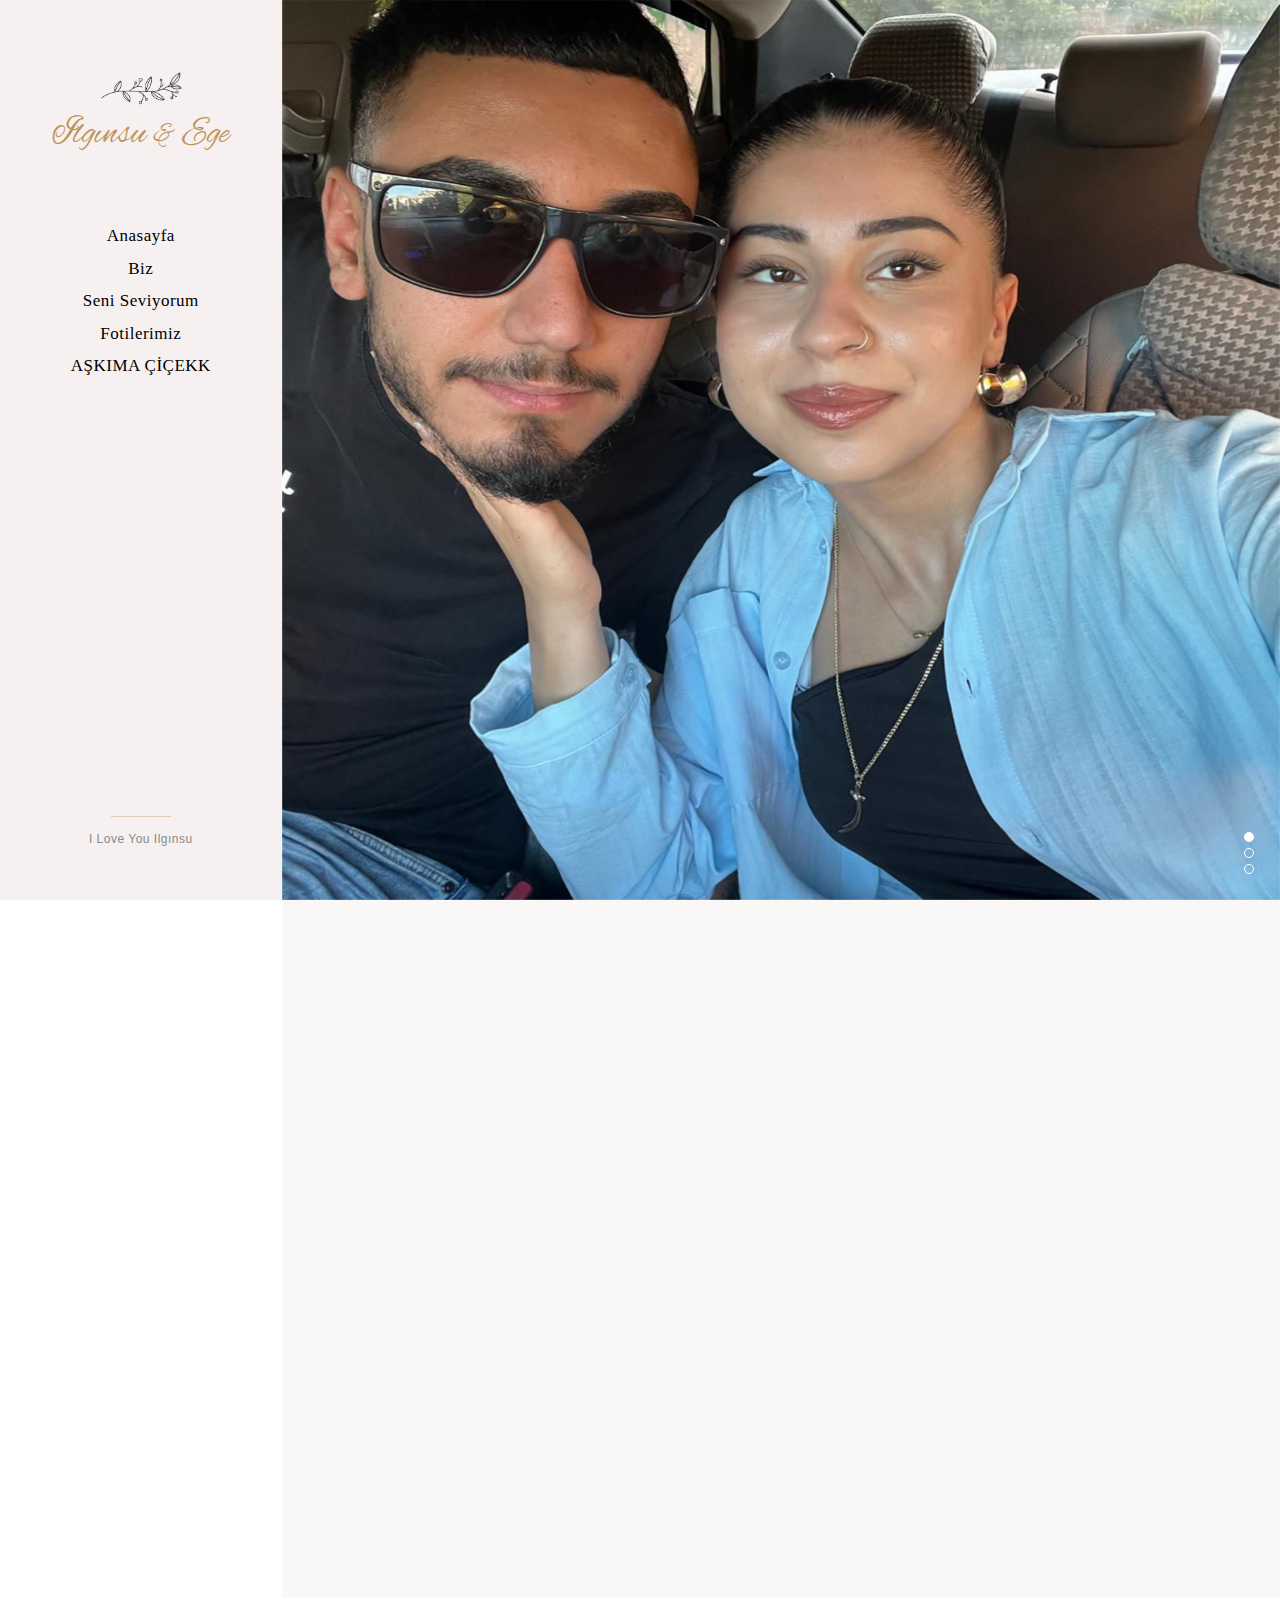
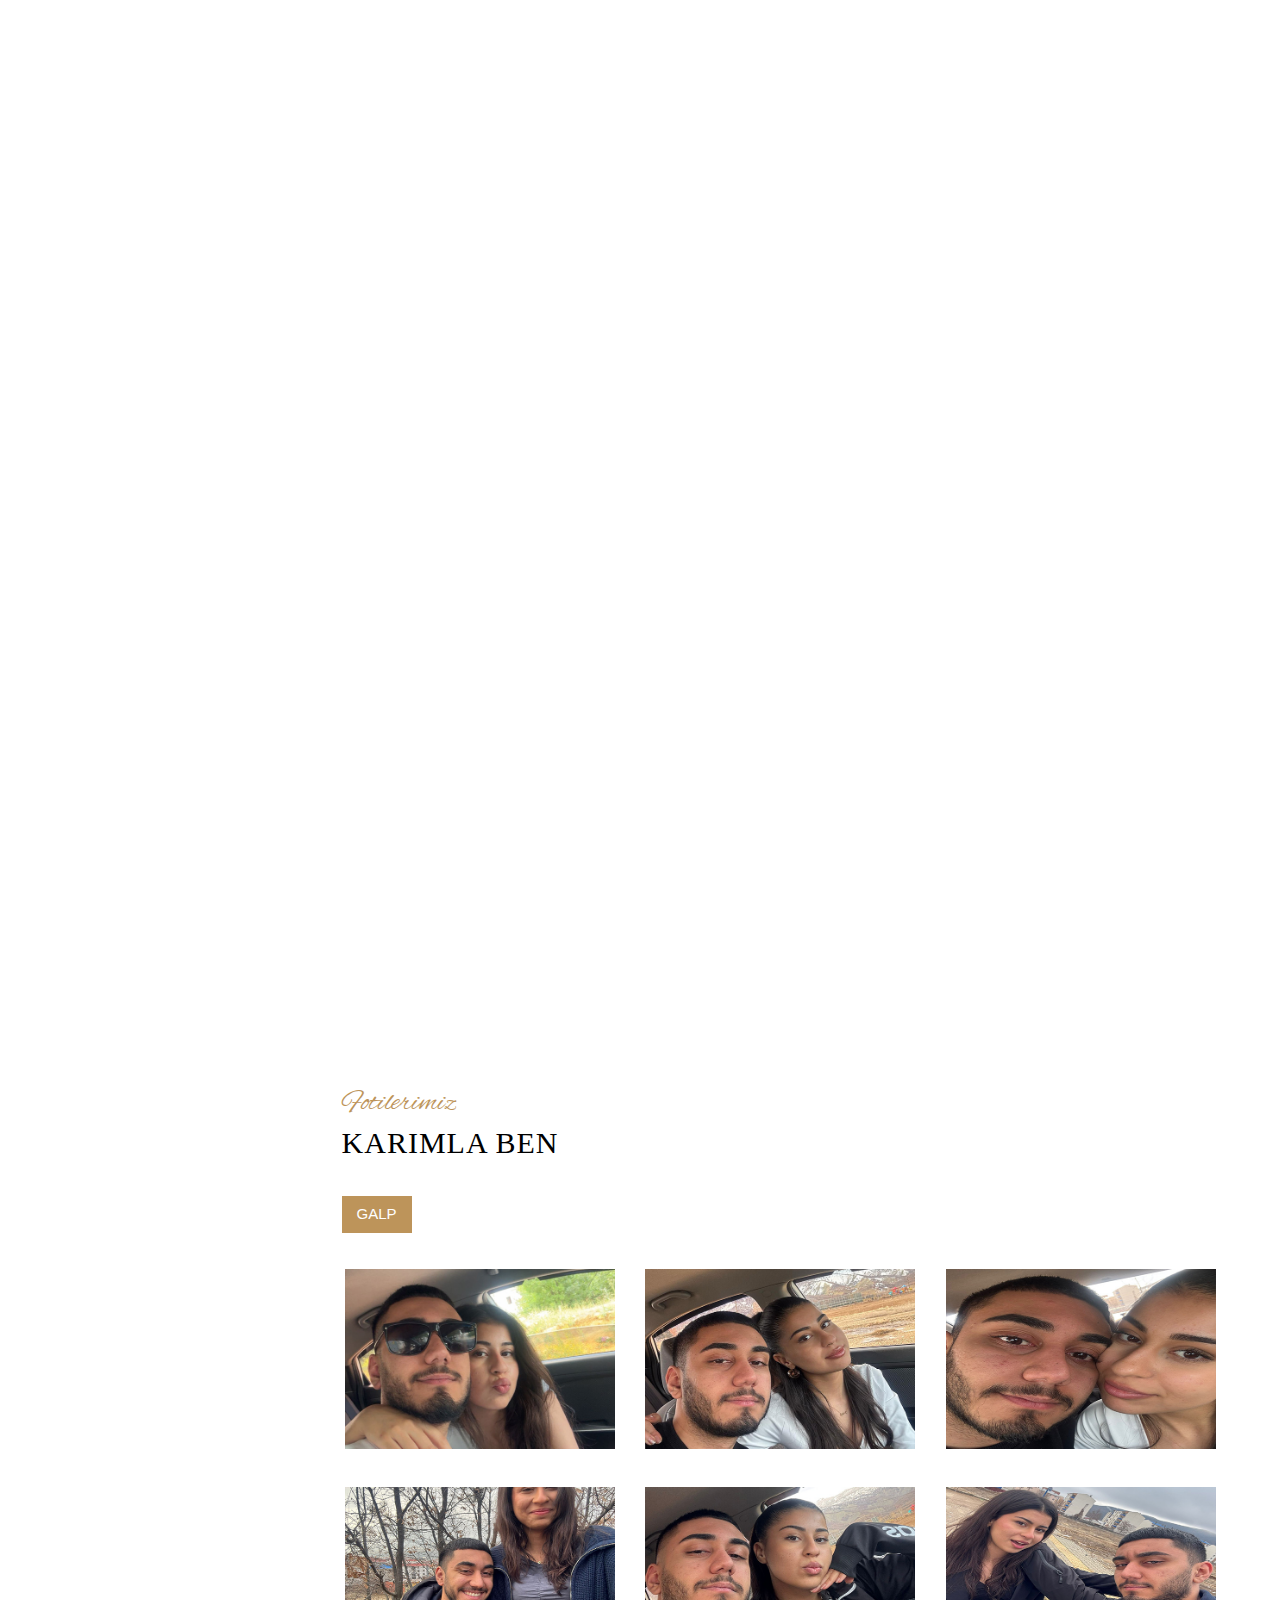
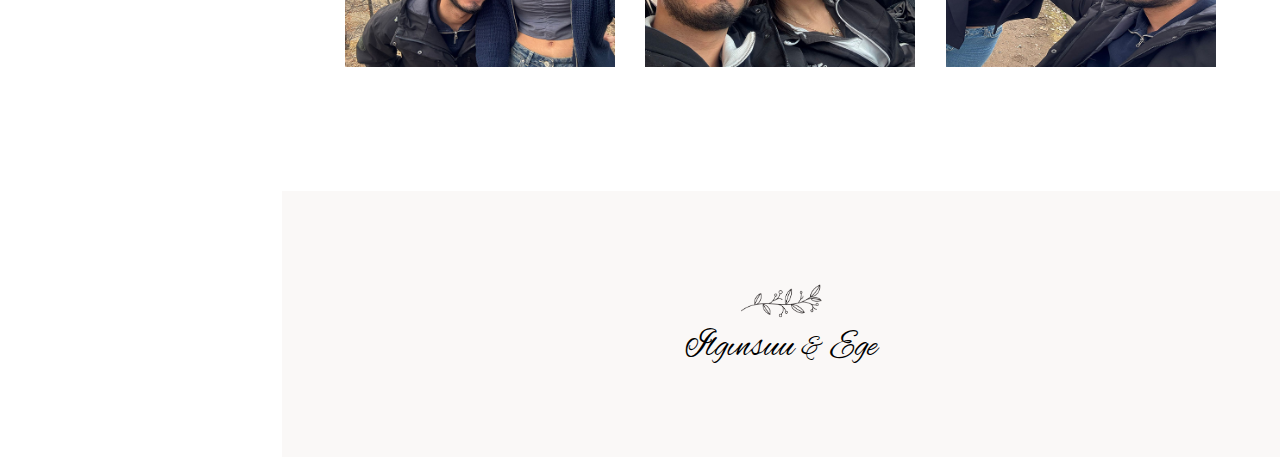
<file: index.html>
<!DOCTYPE HTML>
<html lang="en">


<!-- Mirrored from duruthemes.com/demo/html/olivia-enrico/demo2/index.html by HTTrack Website Copier/3.x [XR&CO'2014], Wed, 02 Jul 2025 06:05:03 GMT -->
<head>
    <meta charset="utf-8">
    <meta http-equiv="X-UA-Compatible" content="IE=edge">
    <title>Ilgın & Ege</title>
    <meta name="viewport" content="width=device-width, initial-scale=1">
    <link rel="icon" type="image/png" href="images/favicon.png" />
    <link rel="stylesheet" href="css/animate.css">
    <link rel="stylesheet" href="css/themify-icons.css">
    <link rel="stylesheet" href="css/bootstrap.min.css">
    <link rel="stylesheet" href="css/magnific-popup.css">
    <link rel="stylesheet" href="css/owl.carousel.min.css">
    <link rel="stylesheet" href="css/owl.theme.default.min.css">
    <link rel="stylesheet" href="css/flexslider.css">
    <link rel="stylesheet" href="css/style.css">
</head>

<body>
    <!-- Preloader -->
    <div class="preloader">
        <div class="lds-heart">
            <div></div>
        </div>
    </div>
    <!-- Main -->
    <div id="oliven-page"> <a href="#" class="js-oliven-nav-toggle oliven-nav-toggle"><i></i></a>
        <!-- Sidebar Section -->
        <aside id="oliven-aside">
            <!-- Logo -->
            <div class="oliven-logo">
                <a href="index.html">
                    <img src="images/logo.png" alt="">
                    <span>Ilgınsu <small>&</small> Ege</span>
                </a>
            </div>
            <!-- Menu -->
            <nav class="oliven-main-menu">
                <ul>
                    <li><a href="index.html#home">Anasayfa</a></li>
                    <li><a href="index.html#couple">Biz</a></li>
                    <li><a href="index.html#story">Seni Seviyorum</a></li>
                    <li><a href="index.html#gallery">Fotilerimiz</a></li>
                    <li><a href="heart.html">AŞKIMA ÇİÇEKK</a></li>
                </ul>
            </nav>
            <!-- Sidebar Footer -->
            <div class="footer1"> <span class="separator"></span>
                <p>I Love You Ilgınsu</p>
            </div>
        </aside>
        <!-- Content Section -->
        <div id="oliven-main">
            <!-- Slider -->
            <div id="home">
                <div class="oliven-hero js-fullheight">
                    <!-- Slider -->
                    <div class="flexslider js-fullheight">
                        <ul class="slides">
                            <li style="background-image: url(images/slider.jpg);">
                                <div class="overlay"></div>
                                <div class="container-fluid">
                                    <div class="row">
                                        <div class="col-md-12 js-fullheight slider-text">
                                            <div class="slider-text-inner">
                                                <div class="desc">
                                                    <h2>Ilgınsu & Ege</h2>
                                                </div>
                                            </div>
                                        </div>
                                    </div>
                                </div>
                            </li>
                            <li style="background-image: url(images/slider2.jpg);">
                                <div class="overlay"></div>
                                <div class="container-fluid">
                                    <div class="row">
                                        <div class="col-md-12 js-fullheight slider-text">
                                            <div class="slider-text-inner">
                                                <div class="desc">
                                                    <h2>I Love Youuu</h2>
                                                </div>
                                            </div>
                                        </div>
                                    </div>
                                </div>
                            </li>
                            <li style="background-image: url(images/slider3.jpg);">
                                <div class="overlay"></div>
                                <div class="container-fluid">
                                    <div class="row">
                                        <div class="col-md-12 js-fullheight slider-text">
                                            <div class="slider-text-inner">
                                                <div class="desc">
                                                    <h2>Ilgınsu & Ege</h2>
                                                </div>
                                            </div>
                                        </div>
                                    </div>
                                </div>
                            </li>
                        </ul>
                    </div>
                </div>
            </div>
            <!-- Couple -->
            <div id="couple" class="bridegroom clear section-padding bg-pink">
                <div class="container">
                    <div class="row mb-60">
                        <div class="col-md-6">
                            <div class="item toright mb-30 animate-box" data-animate-effect="fadeInLeft">
                                <div class="img"> <img src="images/bride.jpg" alt=""> </div>
                                <div class="info valign">
                                    <div class="full-width">
                                        <h6>Ilgınsu Dila Doğan <i class="ti-heart"></i></h6> <span>Karım</span>
                                        <p>Kendisi Biricik Karım Olur.</p>
                                    </div>
                                </div>
                            </div>
                        </div>
                        <div class="col-md-6">
                            <div class="item mb-30 animate-box" data-animate-effect="fadeInRight">
                                <div class="img"> <img src="images/groom.jpg" alt=""> </div>
                                <div class="info valign">
                                    <div class="full-width">
                                        <h6>Ege Doğan <i class="ti-heart"></i></h6> <span>Kocası</span>
                                        <p>Biricik karısının kocası olur.</p>
                                    </div>
                                </div>
                            </div>
                        </div>
                    </div>
                    <div class="row">
                        <div class="col-md-12 text-center animate-box" data-animate-effect="fadeInUp">
                            <h3 class="oliven-couple-title">SENİ ÇOK SEVİYORUM ILGINSU</h3>
                            <h4 class="oliven-couple-subtitle">GALP GALP GALP</h4> 
                        </div>
                    </div>
                </div>
            </div>
            <!-- Our Story -->
            <div id="story" class="story section-padding">
                <div class="container">
                    <div class="row">
                        <div class="col-md-5 mb-30">
                            <div class="story-img animate-box" data-animate-effect="fadeInLeft">
                                <div class="img"> <img src="images/story.jpg" class="img-fluid" alt=""> </div>
                                <div class="story-img-2 story-wedding" style="background-image: url(images/wedding-logo.png);"></div>
                            </div>
                        </div>
                        <div class="col-md-7 animate-box" data-animate-effect="fadeInRight">
                            <h4 class="oliven-story-subtitle">GALP.</h4>
                            <h3 class="oliven-story-title">Bolca GALP</h3>
                            <p>Bu yanda gördüğünüz benle karım olur. Kendisi çok güzel ve mükemmel ve hot bir hanfendidir. (Göz Kırpma (Kıpss))</p>
                            <p>Biz çok sevmek birbirimizi.</p>
                            <p>Bu Siteyide karıma yaptım.</p>
                        </div>
                    </div>
                </div>
            </div>
            <!-- See you -->
            <div id="seeyou" class="seeyou section-padding bg-img bg-fixed" data-background="images/banner-3.jpg">
                <div class="container">
                    <div class="row">
                        <div class="section-head col-md-12 text-center"> 
                            <span><i class="ti-heart"></i></span>
                            <h4>Dügünümüze bekleriz!</h4>
                        </div>
                    </div>
                </div>
            </div>
            <!-- Gallery -->
            <div id="gallery" class="section-padding">
                <div class="container">
                    <div class="row">
                        <div class="col-md-12 mb-30"> 
                            <span class="oliven-title-meta">Fotilerimiz</span>
                            <h2 class="oliven-title">Karımla Ben</h2> 
                        </div>
                    </div>
                    <div class="row">
                        <ul class="col list-unstyled list-inline mb-0 gallery-menu" id="gallery-filter">
                            <li class="list-inline-item"><a class="active" data-filter="*">GALP</a></li>
                        </ul>
                    </div>
                </div>
                <div class="container">
                    <div class="row gallery-filter mt-3">
                        <div class="col-md-4 gallery-item ceremony">
                            <a href="images/gallery/1.jpg" class="img-zoom">
                                <div class="gallery-box">
                                    <div class="gallery-img"> <img src="images/gallery/1.jpg" class="img-fluid mx-auto d-block" alt=""> </div>
                                    <div class="gallery-detail">
                                        <h4 class="mb-0">SENİ</h4> 
                                    </div>
                                </div>
                            </a>
                        </div>
                        <div class="col-md-4 gallery-item party">
                            <a href="images/gallery/2.jpg" class="img-zoom">
                                <div class="gallery-box">
                                    <div class="gallery-img"> <img src="images/gallery/2.jpg" class="img-fluid mx-auto d-block" alt=""> </div>
                                    <div class="gallery-detail">
                                        <h4 class="mb-0">ÇOK</h4> </div>
                                </div>
                            </a>
                        </div>
                        <div class="col-md-4 gallery-item ceremony">
                            <a href="images/gallery/3.jpg" class="img-zoom">
                                <div class="gallery-box">
                                    <div class="gallery-img"> <img src="images/gallery/3.jpg" class="img-fluid mx-auto d-block" alt=""> </div>
                                    <div class="gallery-detail">
                                        <h4 class="mb-0">ÇOK</h4> </div>
                                </div>
                            </a>
                        </div>
                        <div class="col-md-4 gallery-item party">
                            <a href="images/gallery/4.jpg" class="img-zoom">
                                <div class="gallery-box">
                                    <div class="gallery-img"> <img src="images/gallery/4.jpg" class="img-fluid mx-auto d-block" alt=""> </div>
                                    <div class="gallery-detail">
                                        <h4 class="mb-0">SEVİYORUM</h4> </div>
                                </div>
                            </a>
                        </div>
                        <div class="col-md-4 gallery-item ceremony">
                            <a href="images/gallery/5.jpg" class="img-zoom">
                                <div class="gallery-box">
                                    <div class="gallery-img"> <img src="images/gallery/5.jpg" class="img-fluid mx-auto d-block" alt=""> </div>
                                    <div class="gallery-detail">
                                        <h4 class="mb-0">ILGINSUUU</h4> </div>
                                </div>
                            </a>
                        </div>
                        <div class="col-md-4 gallery-item party">
                            <a href="images/gallery/6.jpg" class="img-zoom">
                                <div class="gallery-box">
                                    <div class="gallery-img"> <img src="images/gallery/6.jpg" class="img-fluid mx-auto d-block" alt=""> </div>
                                    <div class="gallery-detail">
                                        <h4 class="mb-0">KOCAMAN GALP</h4> </div>
                                </div>
                            </a>
                        </div>
                    </div>
                </div>
            </div>
            <!-- Footer -->
            <div class="footer2">
                <div class="oliven-narrow-content">
                    <div class="row">
                        <div class="col-md-12 text-center">
                            <h2>
                                <a href="index.html"><img src="images/logo.png" alt=""><span>Ilgınsuu <small>&</small> Ege</span></a>
                            </h2>
                        </div>
                    </div>
                </div>
            </div>
        </div>
        <!-- jQuery -->
        <script src="js/jquery.min.js"></script>
        <script src="js/modernizr-2.6.2.min.js"></script>
        <script src="js/jquery.easing.1.3.js"></script>
        <script src="js/bootstrap.min.js"></script>
        <script src="js/jquery.flexslider-min.js"></script>
        <script src="js/jquery.waypoints.min.js"></script>
        <script src="js/sticky-kit.min.js"></script>
        <script src="js/isotope.js"></script>
        <script src="js/jquery.magnific-popup.min.js"></script>
        <script src="js/owl.carousel.min.js"></script>
        <script src="js/main.js"></script>
    </div>
</body>


<!-- Mirrored from duruthemes.com/demo/html/olivia-enrico/demo2/index.html by HTTrack Website Copier/3.x [XR&CO'2014], Wed, 02 Jul 2025 06:05:09 GMT -->
</html>
</file>
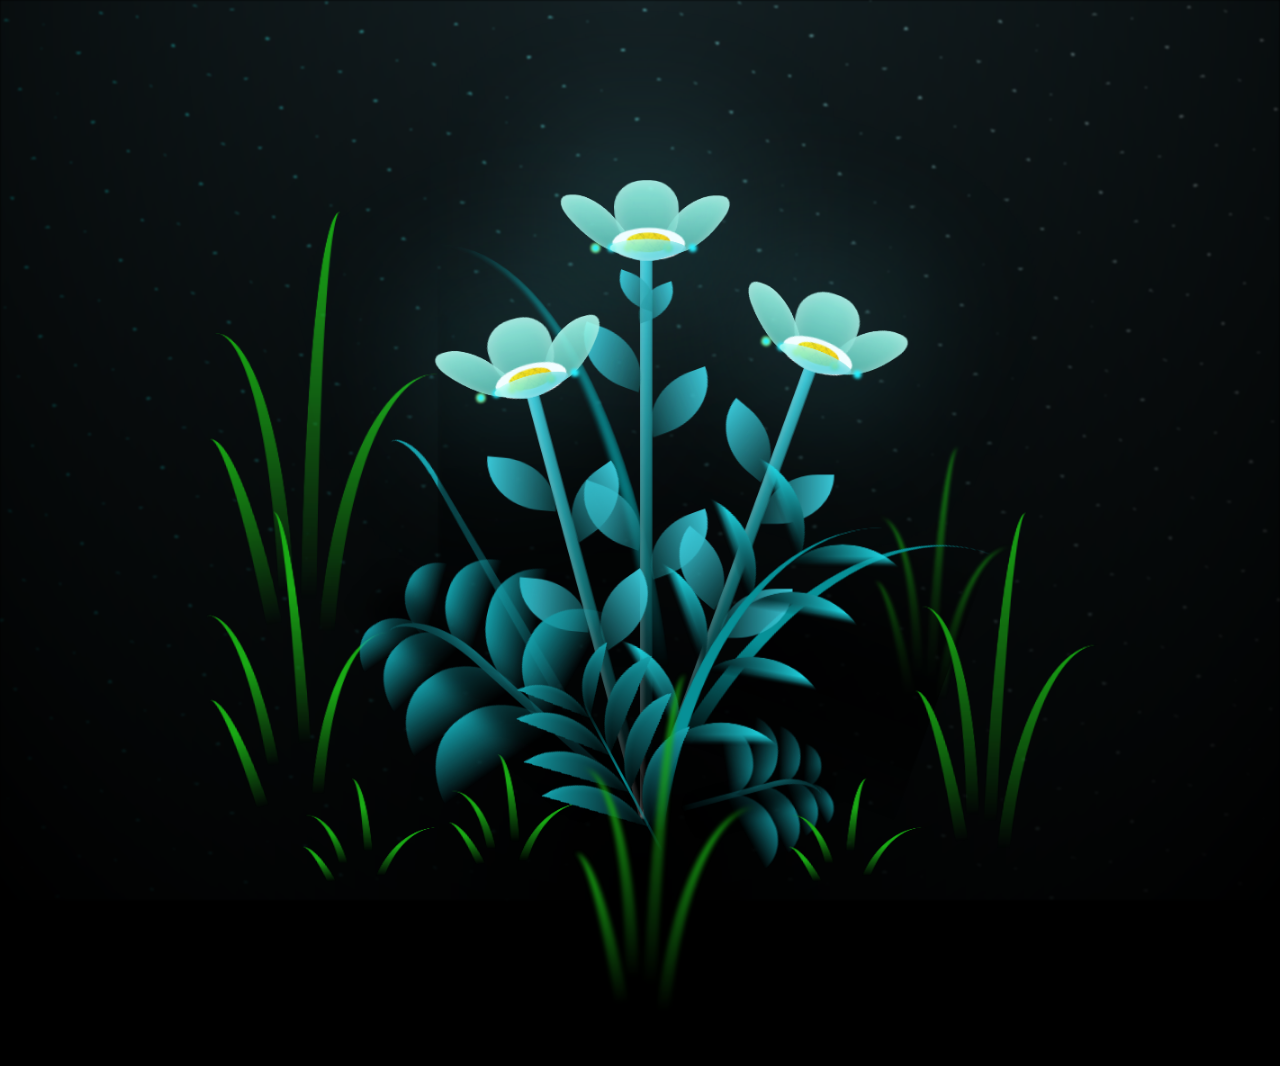
<file: heart.html>
<!DOCTYPE html>
<html lang="tr">
<head>
    <meta charset="UTF-8">
    <meta name="viewport" content="width=device-width, initial-scale=1.0">
    <title>ILGINSUUUU</title>
    <link rel="stylesheet" href="hstyle.css">
</head>

<body class="not-loaded">
  <div class="night"></div>
  <div class="flowers">
    <div class="flower flower--1">
      <div class="flower__leafs flower__leafs--1">
        <div class="flower__leaf flower__leaf--1"></div>
        <div class="flower__leaf flower__leaf--2"></div>
        <div class="flower__leaf flower__leaf--3"></div>
        <div class="flower__leaf flower__leaf--4"></div>
        <div class="flower__white-circle"></div>

        <div class="flower__light flower__light--1"></div>
        <div class="flower__light flower__light--2"></div>
        <div class="flower__light flower__light--3"></div>
        <div class="flower__light flower__light--4"></div>
        <div class="flower__light flower__light--5"></div>
        <div class="flower__light flower__light--6"></div>
        <div class="flower__light flower__light--7"></div>
        <div class="flower__light flower__light--8"></div>

      </div>
      <div class="flower__line">
        <div class="flower__line__leaf flower__line__leaf--1"></div>
        <div class="flower__line__leaf flower__line__leaf--2"></div>
        <div class="flower__line__leaf flower__line__leaf--3"></div>
        <div class="flower__line__leaf flower__line__leaf--4"></div>
        <div class="flower__line__leaf flower__line__leaf--5"></div>
        <div class="flower__line__leaf flower__line__leaf--6"></div>
      </div>
    </div>

    <div class="flower flower--2">
      <div class="flower__leafs flower__leafs--2">
        <div class="flower__leaf flower__leaf--1"></div>
        <div class="flower__leaf flower__leaf--2"></div>
        <div class="flower__leaf flower__leaf--3"></div>
        <div class="flower__leaf flower__leaf--4"></div>
        <div class="flower__white-circle"></div>

        <div class="flower__light flower__light--1"></div>
        <div class="flower__light flower__light--2"></div>
        <div class="flower__light flower__light--3"></div>
        <div class="flower__light flower__light--4"></div>
        <div class="flower__light flower__light--5"></div>
        <div class="flower__light flower__light--6"></div>
        <div class="flower__light flower__light--7"></div>
        <div class="flower__light flower__light--8"></div>

      </div>
      <div class="flower__line">
        <div class="flower__line__leaf flower__line__leaf--1"></div>
        <div class="flower__line__leaf flower__line__leaf--2"></div>
        <div class="flower__line__leaf flower__line__leaf--3"></div>
        <div class="flower__line__leaf flower__line__leaf--4"></div>
      </div>
    </div>

    <div class="flower flower--3">
      <div class="flower__leafs flower__leafs--3">
        <div class="flower__leaf flower__leaf--1"></div>
        <div class="flower__leaf flower__leaf--2"></div>
        <div class="flower__leaf flower__leaf--3"></div>
        <div class="flower__leaf flower__leaf--4"></div>
        <div class="flower__white-circle"></div>

        <div class="flower__light flower__light--1"></div>
        <div class="flower__light flower__light--2"></div>
        <div class="flower__light flower__light--3"></div>
        <div class="flower__light flower__light--4"></div>
        <div class="flower__light flower__light--5"></div>
        <div class="flower__light flower__light--6"></div>
        <div class="flower__light flower__light--7"></div>
        <div class="flower__light flower__light--8"></div>

      </div>
      <div class="flower__line">
        <div class="flower__line__leaf flower__line__leaf--1"></div>
        <div class="flower__line__leaf flower__line__leaf--2"></div>
        <div class="flower__line__leaf flower__line__leaf--3"></div>
        <div class="flower__line__leaf flower__line__leaf--4"></div>
      </div>
    </div>

    <div class="grow-ans" style="--d:1.2s">
      <div class="flower__g-long">
        <div class="flower__g-long__top"></div>
        <div class="flower__g-long__bottom"></div>
      </div>
    </div>

    <div class="growing-grass">
      <div class="flower__grass flower__grass--1">
        <div class="flower__grass--top"></div>
        <div class="flower__grass--bottom"></div>
        <div class="flower__grass__leaf flower__grass__leaf--1"></div>
        <div class="flower__grass__leaf flower__grass__leaf--2"></div>
        <div class="flower__grass__leaf flower__grass__leaf--3"></div>
        <div class="flower__grass__leaf flower__grass__leaf--4"></div>
        <div class="flower__grass__leaf flower__grass__leaf--5"></div>
        <div class="flower__grass__leaf flower__grass__leaf--6"></div>
        <div class="flower__grass__leaf flower__grass__leaf--7"></div>
        <div class="flower__grass__leaf flower__grass__leaf--8"></div>
        <div class="flower__grass__overlay"></div>
      </div>
    </div>

    <div class="growing-grass">
      <div class="flower__grass flower__grass--2">
        <div class="flower__grass--top"></div>
        <div class="flower__grass--bottom"></div>
        <div class="flower__grass__leaf flower__grass__leaf--1"></div>
        <div class="flower__grass__leaf flower__grass__leaf--2"></div>
        <div class="flower__grass__leaf flower__grass__leaf--3"></div>
        <div class="flower__grass__leaf flower__grass__leaf--4"></div>
        <div class="flower__grass__leaf flower__grass__leaf--5"></div>
        <div class="flower__grass__leaf flower__grass__leaf--6"></div>
        <div class="flower__grass__leaf flower__grass__leaf--7"></div>
        <div class="flower__grass__leaf flower__grass__leaf--8"></div>
        <div class="flower__grass__overlay"></div>
      </div>
    </div>

    <div class="grow-ans" style="--d:2.4s">
      <div class="flower__g-right flower__g-right--1">
        <div class="leaf"></div>
      </div>
    </div>

    <div class="grow-ans" style="--d:2.8s">
      <div class="flower__g-right flower__g-right--2">
        <div class="leaf"></div>
      </div>
    </div>

    <div class="grow-ans" style="--d:2.8s">
      <div class="flower__g-front">
        <div class="flower__g-front__leaf-wrapper flower__g-front__leaf-wrapper--1">
          <div class="flower__g-front__leaf"></div>
        </div>
        <div class="flower__g-front__leaf-wrapper flower__g-front__leaf-wrapper--2">
          <div class="flower__g-front__leaf"></div>
        </div>
        <div class="flower__g-front__leaf-wrapper flower__g-front__leaf-wrapper--3">
          <div class="flower__g-front__leaf"></div>
        </div>
        <div class="flower__g-front__leaf-wrapper flower__g-front__leaf-wrapper--4">
          <div class="flower__g-front__leaf"></div>
        </div>
        <div class="flower__g-front__leaf-wrapper flower__g-front__leaf-wrapper--5">
          <div class="flower__g-front__leaf"></div>
        </div>
        <div class="flower__g-front__leaf-wrapper flower__g-front__leaf-wrapper--6">
          <div class="flower__g-front__leaf"></div>
        </div>
        <div class="flower__g-front__leaf-wrapper flower__g-front__leaf-wrapper--7">
          <div class="flower__g-front__leaf"></div>
        </div>
        <div class="flower__g-front__leaf-wrapper flower__g-front__leaf-wrapper--8">
          <div class="flower__g-front__leaf"></div>
        </div>
        <div class="flower__g-front__line"></div>
      </div>
    </div>

    <div class="grow-ans" style="--d:3.2s">
      <div class="flower__g-fr">
        <div class="leaf"></div>
        <div class="flower__g-fr__leaf flower__g-fr__leaf--1"></div>
        <div class="flower__g-fr__leaf flower__g-fr__leaf--2"></div>
        <div class="flower__g-fr__leaf flower__g-fr__leaf--3"></div>
        <div class="flower__g-fr__leaf flower__g-fr__leaf--4"></div>
        <div class="flower__g-fr__leaf flower__g-fr__leaf--5"></div>
        <div class="flower__g-fr__leaf flower__g-fr__leaf--6"></div>
        <div class="flower__g-fr__leaf flower__g-fr__leaf--7"></div>
        <div class="flower__g-fr__leaf flower__g-fr__leaf--8"></div>
      </div>
    </div>

    <div class="long-g long-g--0">
      <div class="grow-ans" style="--d:3s">
        <div class="leaf leaf--0"></div>
      </div>
      <div class="grow-ans" style="--d:2.2s">
        <div class="leaf leaf--1"></div>
      </div>
      <div class="grow-ans" style="--d:3.4s">
        <div class="leaf leaf--2"></div>
      </div>
      <div class="grow-ans" style="--d:3.6s">
        <div class="leaf leaf--3"></div>
      </div>
    </div>

    <div class="long-g long-g--1">
      <div class="grow-ans" style="--d:3.6s">
        <div class="leaf leaf--0"></div>
      </div>
      <div class="grow-ans" style="--d:3.8s">
        <div class="leaf leaf--1"></div>
      </div>
      <div class="grow-ans" style="--d:4s">
        <div class="leaf leaf--2"></div>
      </div>
      <div class="grow-ans" style="--d:4.2s">
        <div class="leaf leaf--3"></div>
      </div>
    </div>

    <div class="long-g long-g--2">
      <div class="grow-ans" style="--d:4s">
        <div class="leaf leaf--0"></div>
      </div>
      <div class="grow-ans" style="--d:4.2s">
        <div class="leaf leaf--1"></div>
      </div>
      <div class="grow-ans" style="--d:4.4s">
        <div class="leaf leaf--2"></div>
      </div>
      <div class="grow-ans" style="--d:4.6s">
        <div class="leaf leaf--3"></div>
      </div>
    </div>

    <div class="long-g long-g--3">
      <div class="grow-ans" style="--d:4s">
        <div class="leaf leaf--0"></div>
      </div>
      <div class="grow-ans" style="--d:4.2s">
        <div class="leaf leaf--1"></div>
      </div>
      <div class="grow-ans" style="--d:3s">
        <div class="leaf leaf--2"></div>
      </div>
      <div class="grow-ans" style="--d:3.6s">
        <div class="leaf leaf--3"></div>
      </div>
    </div>

    <div class="long-g long-g--4">
      <div class="grow-ans" style="--d:4s">
        <div class="leaf leaf--0"></div>
      </div>
      <div class="grow-ans" style="--d:4.2s">
        <div class="leaf leaf--1"></div>
      </div>
      <div class="grow-ans" style="--d:3s">
        <div class="leaf leaf--2"></div>
      </div>
      <div class="grow-ans" style="--d:3.6s">
        <div class="leaf leaf--3"></div>
      </div>
    </div>

    <div class="long-g long-g--5">
      <div class="grow-ans" style="--d:4s">
        <div class="leaf leaf--0"></div>
      </div>
      <div class="grow-ans" style="--d:4.2s">
        <div class="leaf leaf--1"></div>
      </div>
      <div class="grow-ans" style="--d:3s">
        <div class="leaf leaf--2"></div>
      </div>
      <div class="grow-ans" style="--d:3.6s">
        <div class="leaf leaf--3"></div>
      </div>
    </div>

    <div class="long-g long-g--6">
      <div class="grow-ans" style="--d:4.2s">
        <div class="leaf leaf--0"></div>
      </div>
      <div class="grow-ans" style="--d:4.4s">
        <div class="leaf leaf--1"></div>
      </div>
      <div class="grow-ans" style="--d:4.6s">
        <div class="leaf leaf--2"></div>
      </div>
      <div class="grow-ans" style="--d:4.8s">
        <div class="leaf leaf--3"></div>
      </div>
    </div>

    <div class="long-g long-g--7">
      <div class="grow-ans" style="--d:3s">
        <div class="leaf leaf--0"></div>
      </div>
      <div class="grow-ans" style="--d:3.2s">
        <div class="leaf leaf--1"></div>
      </div>
      <div class="grow-ans" style="--d:3.5s">
        <div class="leaf leaf--2"></div>
      </div>
      <div class="grow-ans" style="--d:3.6s">
        <div class="leaf leaf--3"></div>
      </div>
    </div>
  </div>
  <script src="app.js"></script>
</body>
</html>
</file>
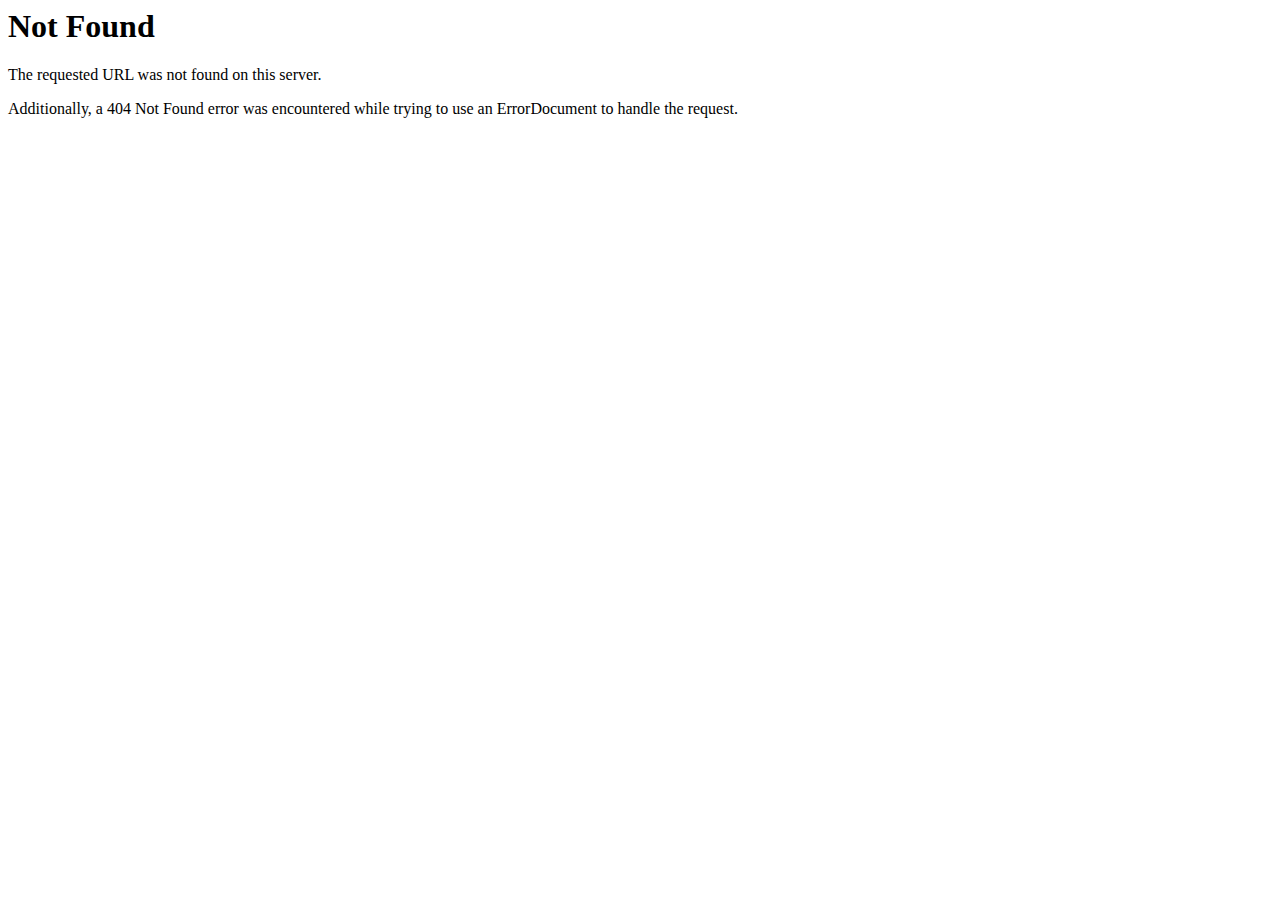
<file: css/owl.video.play.html>
<!DOCTYPE HTML PUBLIC "-//IETF//DTD HTML 2.0//EN">
<html><head>
<title>404 Not Found</title>
</head><body>
<h1>Not Found</h1>
<p>The requested URL was not found on this server.</p>
<p>Additionally, a 404 Not Found
error was encountered while trying to use an ErrorDocument to handle the request.</p>
</body></html>
</file>
<file: css/themify-icons.css>
@font-face {
	font-family: 'themify';
	src:url('../fonts/themify.eot');
	src:url('../fonts/themifyd41d.eot?#iefix') format('embedded-opentype'),
		url('../fonts/themify.woff') format('woff'),
		url('../fonts/themify.ttf') format('truetype'),
		url('../fonts/themify.svg') format('svg');
	font-weight: normal;
	font-style: normal;
}

[class^="ti-"], [class*=" ti-"] {
	font-family: 'themify';
	speak: none;
	font-style: normal;
	font-weight: normal;
	font-variant: normal;
	text-transform: none;
	line-height: 1;

	/* Better Font Rendering =========== */
	-webkit-font-smoothing: antialiased;
	-moz-osx-font-smoothing: grayscale;
}

.ti-wand:before {
	content: "\e600";
}
.ti-volume:before {
	content: "\e601";
}
.ti-user:before {
	content: "\e602";
}
.ti-unlock:before {
	content: "\e603";
}
.ti-unlink:before {
	content: "\e604";
}
.ti-trash:before {
	content: "\e605";
}
.ti-thought:before {
	content: "\e606";
}
.ti-target:before {
	content: "\e607";
}
.ti-tag:before {
	content: "\e608";
}
.ti-tablet:before {
	content: "\e609";
}
.ti-star:before {
	content: "\e60a";
}
.ti-spray:before {
	content: "\e60b";
}
.ti-signal:before {
	content: "\e60c";
}
.ti-shopping-cart:before {
	content: "\e60d";
}
.ti-shopping-cart-full:before {
	content: "\e60e";
}
.ti-settings:before {
	content: "\e60f";
}
.ti-search:before {
	content: "\e610";
}
.ti-zoom-in:before {
	content: "\e611";
}
.ti-zoom-out:before {
	content: "\e612";
}
.ti-cut:before {
	content: "\e613";
}
.ti-ruler:before {
	content: "\e614";
}
.ti-ruler-pencil:before {
	content: "\e615";
}
.ti-ruler-alt:before {
	content: "\e616";
}
.ti-bookmark:before {
	content: "\e617";
}
.ti-bookmark-alt:before {
	content: "\e618";
}
.ti-reload:before {
	content: "\e619";
}
.ti-plus:before {
	content: "\e61a";
}
.ti-pin:before {
	content: "\e61b";
}
.ti-pencil:before {
	content: "\e61c";
}
.ti-pencil-alt:before {
	content: "\e61d";
}
.ti-paint-roller:before {
	content: "\e61e";
}
.ti-paint-bucket:before {
	content: "\e61f";
}
.ti-na:before {
	content: "\e620";
}
.ti-mobile:before {
	content: "\e621";
}
.ti-minus:before {
	content: "\e622";
}
.ti-medall:before {
	content: "\e623";
}
.ti-medall-alt:before {
	content: "\e624";
}
.ti-marker:before {
	content: "\e625";
}
.ti-marker-alt:before {
	content: "\e626";
}
.ti-arrow-up:before {
	content: "\e627";
}
.ti-arrow-right:before {
	content: "\e628";
}
.ti-arrow-left:before {
	content: "\e629";
}
.ti-arrow-down:before {
	content: "\e62a";
}
.ti-lock:before {
	content: "\e62b";
}
.ti-location-arrow:before {
	content: "\e62c";
}
.ti-link:before {
	content: "\e62d";
}
.ti-layout:before {
	content: "\e62e";
}
.ti-layers:before {
	content: "\e62f";
}
.ti-layers-alt:before {
	content: "\e630";
}
.ti-key:before {
	content: "\e631";
}
.ti-import:before {
	content: "\e632";
}
.ti-image:before {
	content: "\e633";
}
.ti-heart:before {
	content: "\e634";
}
.ti-heart-broken:before {
	content: "\e635";
}
.ti-hand-stop:before {
	content: "\e636";
}
.ti-hand-open:before {
	content: "\e637";
}
.ti-hand-drag:before {
	content: "\e638";
}
.ti-folder:before {
	content: "\e639";
}
.ti-flag:before {
	content: "\e63a";
}
.ti-flag-alt:before {
	content: "\e63b";
}
.ti-flag-alt-2:before {
	content: "\e63c";
}
.ti-eye:before {
	content: "\e63d";
}
.ti-export:before {
	content: "\e63e";
}
.ti-exchange-vertical:before {
	content: "\e63f";
}
.ti-desktop:before {
	content: "\e640";
}
.ti-cup:before {
	content: "\e641";
}
.ti-crown:before {
	content: "\e642";
}
.ti-comments:before {
	content: "\e643";
}
.ti-comment:before {
	content: "\e644";
}
.ti-comment-alt:before {
	content: "\e645";
}
.ti-close:before {
	content: "\e646";
}
.ti-clip:before {
	content: "\e647";
}
.ti-angle-up:before {
	content: "\e648";
}
.ti-angle-right:before {
	content: "\e649";
}
.ti-angle-left:before {
	content: "\e64a";
}
.ti-angle-down:before {
	content: "\e64b";
}
.ti-check:before {
	content: "\e64c";
}
.ti-check-box:before {
	content: "\e64d";
}
.ti-camera:before {
	content: "\e64e";
}
.ti-announcement:before {
	content: "\e64f";
}
.ti-brush:before {
	content: "\e650";
}
.ti-briefcase:before {
	content: "\e651";
}
.ti-bolt:before {
	content: "\e652";
}
.ti-bolt-alt:before {
	content: "\e653";
}
.ti-blackboard:before {
	content: "\e654";
}
.ti-bag:before {
	content: "\e655";
}
.ti-move:before {
	content: "\e656";
}
.ti-arrows-vertical:before {
	content: "\e657";
}
.ti-arrows-horizontal:before {
	content: "\e658";
}
.ti-fullscreen:before {
	content: "\e659";
}
.ti-arrow-top-right:before {
	content: "\e65a";
}
.ti-arrow-top-left:before {
	content: "\e65b";
}
.ti-arrow-circle-up:before {
	content: "\e65c";
}
.ti-arrow-circle-right:before {
	content: "\e65d";
}
.ti-arrow-circle-left:before {
	content: "\e65e";
}
.ti-arrow-circle-down:before {
	content: "\e65f";
}
.ti-angle-double-up:before {
	content: "\e660";
}
.ti-angle-double-right:before {
	content: "\e661";
}
.ti-angle-double-left:before {
	content: "\e662";
}
.ti-angle-double-down:before {
	content: "\e663";
}
.ti-zip:before {
	content: "\e664";
}
.ti-world:before {
	content: "\e665";
}
.ti-wheelchair:before {
	content: "\e666";
}
.ti-view-list:before {
	content: "\e667";
}
.ti-view-list-alt:before {
	content: "\e668";
}
.ti-view-grid:before {
	content: "\e669";
}
.ti-uppercase:before {
	content: "\e66a";
}
.ti-upload:before {
	content: "\e66b";
}
.ti-underline:before {
	content: "\e66c";
}
.ti-truck:before {
	content: "\e66d";
}
.ti-timer:before {
	content: "\e66e";
}
.ti-ticket:before {
	content: "\e66f";
}
.ti-thumb-up:before {
	content: "\e670";
}
.ti-thumb-down:before {
	content: "\e671";
}
.ti-text:before {
	content: "\e672";
}
.ti-stats-up:before {
	content: "\e673";
}
.ti-stats-down:before {
	content: "\e674";
}
.ti-split-v:before {
	content: "\e675";
}
.ti-split-h:before {
	content: "\e676";
}
.ti-smallcap:before {
	content: "\e677";
}
.ti-shine:before {
	content: "\e678";
}
.ti-shift-right:before {
	content: "\e679";
}
.ti-shift-left:before {
	content: "\e67a";
}
.ti-shield:before {
	content: "\e67b";
}
.ti-notepad:before {
	content: "\e67c";
}
.ti-server:before {
	content: "\e67d";
}
.ti-quote-right:before {
	content: "\e67e";
}
.ti-quote-left:before {
	content: "\e67f";
}
.ti-pulse:before {
	content: "\e680";
}
.ti-printer:before {
	content: "\e681";
}
.ti-power-off:before {
	content: "\e682";
}
.ti-plug:before {
	content: "\e683";
}
.ti-pie-chart:before {
	content: "\e684";
}
.ti-paragraph:before {
	content: "\e685";
}
.ti-panel:before {
	content: "\e686";
}
.ti-package:before {
	content: "\e687";
}
.ti-music:before {
	content: "\e688";
}
.ti-music-alt:before {
	content: "\e689";
}
.ti-mouse:before {
	content: "\e68a";
}
.ti-mouse-alt:before {
	content: "\e68b";
}
.ti-money:before {
	content: "\e68c";
}
.ti-microphone:before {
	content: "\e68d";
}
.ti-menu:before {
	content: "\e68e";
}
.ti-menu-alt:before {
	content: "\e68f";
}
.ti-map:before {
	content: "\e690";
}
.ti-map-alt:before {
	content: "\e691";
}
.ti-loop:before {
	content: "\e692";
}
.ti-location-pin:before {
	content: "\e693";
}
.ti-list:before {
	content: "\e694";
}
.ti-light-bulb:before {
	content: "\e695";
}
.ti-Italic:before {
	content: "\e696";
}
.ti-info:before {
	content: "\e697";
}
.ti-infinite:before {
	content: "\e698";
}
.ti-id-badge:before {
	content: "\e699";
}
.ti-hummer:before {
	content: "\e69a";
}
.ti-home:before {
	content: "\e69b";
}
.ti-help:before {
	content: "\e69c";
}
.ti-headphone:before {
	content: "\e69d";
}
.ti-harddrives:before {
	content: "\e69e";
}
.ti-harddrive:before {
	content: "\e69f";
}
.ti-gift:before {
	content: "\e6a0";
}
.ti-game:before {
	content: "\e6a1";
}
.ti-filter:before {
	content: "\e6a2";
}
.ti-files:before {
	content: "\e6a3";
}
.ti-file:before {
	content: "\e6a4";
}
.ti-eraser:before {
	content: "\e6a5";
}
.ti-envelope:before {
	content: "\e6a6";
}
.ti-download:before {
	content: "\e6a7";
}
.ti-direction:before {
	content: "\e6a8";
}
.ti-direction-alt:before {
	content: "\e6a9";
}
.ti-dashboard:before {
	content: "\e6aa";
}
.ti-control-stop:before {
	content: "\e6ab";
}
.ti-control-shuffle:before {
	content: "\e6ac";
}
.ti-control-play:before {
	content: "\e6ad";
}
.ti-control-pause:before {
	content: "\e6ae";
}
.ti-control-forward:before {
	content: "\e6af";
}
.ti-control-backward:before {
	content: "\e6b0";
}
.ti-cloud:before {
	content: "\e6b1";
}
.ti-cloud-up:before {
	content: "\e6b2";
}
.ti-cloud-down:before {
	content: "\e6b3";
}
.ti-clipboard:before {
	content: "\e6b4";
}
.ti-car:before {
	content: "\e6b5";
}
.ti-calendar:before {
	content: "\e6b6";
}
.ti-book:before {
	content: "\e6b7";
}
.ti-bell:before {
	content: "\e6b8";
}
.ti-basketball:before {
	content: "\e6b9";
}
.ti-bar-chart:before {
	content: "\e6ba";
}
.ti-bar-chart-alt:before {
	content: "\e6bb";
}
.ti-back-right:before {
	content: "\e6bc";
}
.ti-back-left:before {
	content: "\e6bd";
}
.ti-arrows-corner:before {
	content: "\e6be";
}
.ti-archive:before {
	content: "\e6bf";
}
.ti-anchor:before {
	content: "\e6c0";
}
.ti-align-right:before {
	content: "\e6c1";
}
.ti-align-left:before {
	content: "\e6c2";
}
.ti-align-justify:before {
	content: "\e6c3";
}
.ti-align-center:before {
	content: "\e6c4";
}
.ti-alert:before {
	content: "\e6c5";
}
.ti-alarm-clock:before {
	content: "\e6c6";
}
.ti-agenda:before {
	content: "\e6c7";
}
.ti-write:before {
	content: "\e6c8";
}
.ti-window:before {
	content: "\e6c9";
}
.ti-widgetized:before {
	content: "\e6ca";
}
.ti-widget:before {
	content: "\e6cb";
}
.ti-widget-alt:before {
	content: "\e6cc";
}
.ti-wallet:before {
	content: "\e6cd";
}
.ti-video-clapper:before {
	content: "\e6ce";
}
.ti-video-camera:before {
	content: "\e6cf";
}
.ti-vector:before {
	content: "\e6d0";
}
.ti-themify-logo:before {
	content: "\e6d1";
}
.ti-themify-favicon:before {
	content: "\e6d2";
}
.ti-themify-favicon-alt:before {
	content: "\e6d3";
}
.ti-support:before {
	content: "\e6d4";
}
.ti-stamp:before {
	content: "\e6d5";
}
.ti-split-v-alt:before {
	content: "\e6d6";
}
.ti-slice:before {
	content: "\e6d7";
}
.ti-shortcode:before {
	content: "\e6d8";
}
.ti-shift-right-alt:before {
	content: "\e6d9";
}
.ti-shift-left-alt:before {
	content: "\e6da";
}
.ti-ruler-alt-2:before {
	content: "\e6db";
}
.ti-receipt:before {
	content: "\e6dc";
}
.ti-pin2:before {
	content: "\e6dd";
}
.ti-pin-alt:before {
	content: "\e6de";
}
.ti-pencil-alt2:before {
	content: "\e6df";
}
.ti-palette:before {
	content: "\e6e0";
}
.ti-more:before {
	content: "\e6e1";
}
.ti-more-alt:before {
	content: "\e6e2";
}
.ti-microphone-alt:before {
	content: "\e6e3";
}
.ti-magnet:before {
	content: "\e6e4";
}
.ti-line-double:before {
	content: "\e6e5";
}
.ti-line-dotted:before {
	content: "\e6e6";
}
.ti-line-dashed:before {
	content: "\e6e7";
}
.ti-layout-width-full:before {
	content: "\e6e8";
}
.ti-layout-width-default:before {
	content: "\e6e9";
}
.ti-layout-width-default-alt:before {
	content: "\e6ea";
}
.ti-layout-tab:before {
	content: "\e6eb";
}
.ti-layout-tab-window:before {
	content: "\e6ec";
}
.ti-layout-tab-v:before {
	content: "\e6ed";
}
.ti-layout-tab-min:before {
	content: "\e6ee";
}
.ti-layout-slider:before {
	content: "\e6ef";
}
.ti-layout-slider-alt:before {
	content: "\e6f0";
}
.ti-layout-sidebar-right:before {
	content: "\e6f1";
}
.ti-layout-sidebar-none:before {
	content: "\e6f2";
}
.ti-layout-sidebar-left:before {
	content: "\e6f3";
}
.ti-layout-placeholder:before {
	content: "\e6f4";
}
.ti-layout-menu:before {
	content: "\e6f5";
}
.ti-layout-menu-v:before {
	content: "\e6f6";
}
.ti-layout-menu-separated:before {
	content: "\e6f7";
}
.ti-layout-menu-full:before {
	content: "\e6f8";
}
.ti-layout-media-right-alt:before {
	content: "\e6f9";
}
.ti-layout-media-right:before {
	content: "\e6fa";
}
.ti-layout-media-overlay:before {
	content: "\e6fb";
}
.ti-layout-media-overlay-alt:before {
	content: "\e6fc";
}
.ti-layout-media-overlay-alt-2:before {
	content: "\e6fd";
}
.ti-layout-media-left-alt:before {
	content: "\e6fe";
}
.ti-layout-media-left:before {
	content: "\e6ff";
}
.ti-layout-media-center-alt:before {
	content: "\e700";
}
.ti-layout-media-center:before {
	content: "\e701";
}
.ti-layout-list-thumb:before {
	content: "\e702";
}
.ti-layout-list-thumb-alt:before {
	content: "\e703";
}
.ti-layout-list-post:before {
	content: "\e704";
}
.ti-layout-list-large-image:before {
	content: "\e705";
}
.ti-layout-line-solid:before {
	content: "\e706";
}
.ti-layout-grid4:before {
	content: "\e707";
}
.ti-layout-grid3:before {
	content: "\e708";
}
.ti-layout-grid2:before {
	content: "\e709";
}
.ti-layout-grid2-thumb:before {
	content: "\e70a";
}
.ti-layout-cta-right:before {
	content: "\e70b";
}
.ti-layout-cta-left:before {
	content: "\e70c";
}
.ti-layout-cta-center:before {
	content: "\e70d";
}
.ti-layout-cta-btn-right:before {
	content: "\e70e";
}
.ti-layout-cta-btn-left:before {
	content: "\e70f";
}
.ti-layout-column4:before {
	content: "\e710";
}
.ti-layout-column3:before {
	content: "\e711";
}
.ti-layout-column2:before {
	content: "\e712";
}
.ti-layout-accordion-separated:before {
	content: "\e713";
}
.ti-layout-accordion-merged:before {
	content: "\e714";
}
.ti-layout-accordion-list:before {
	content: "\e715";
}
.ti-ink-pen:before {
	content: "\e716";
}
.ti-info-alt:before {
	content: "\e717";
}
.ti-help-alt:before {
	content: "\e718";
}
.ti-headphone-alt:before {
	content: "\e719";
}
.ti-hand-point-up:before {
	content: "\e71a";
}
.ti-hand-point-right:before {
	content: "\e71b";
}
.ti-hand-point-left:before {
	content: "\e71c";
}
.ti-hand-point-down:before {
	content: "\e71d";
}
.ti-gallery:before {
	content: "\e71e";
}
.ti-face-smile:before {
	content: "\e71f";
}
.ti-face-sad:before {
	content: "\e720";
}
.ti-credit-card:before {
	content: "\e721";
}
.ti-control-skip-forward:before {
	content: "\e722";
}
.ti-control-skip-backward:before {
	content: "\e723";
}
.ti-control-record:before {
	content: "\e724";
}
.ti-control-eject:before {
	content: "\e725";
}
.ti-comments-smiley:before {
	content: "\e726";
}
.ti-brush-alt:before {
	content: "\e727";
}
.ti-youtube:before {
	content: "\e728";
}
.ti-vimeo:before {
	content: "\e729";
}
.ti-twitter:before {
	content: "\e72a";
}
.ti-time:before {
	content: "\e72b";
}
.ti-tumblr:before {
	content: "\e72c";
}
.ti-skype:before {
	content: "\e72d";
}
.ti-share:before {
	content: "\e72e";
}
.ti-share-alt:before {
	content: "\e72f";
}
.ti-rocket:before {
	content: "\e730";
}
.ti-pinterest:before {
	content: "\e731";
}
.ti-new-window:before {
	content: "\e732";
}
.ti-microsoft:before {
	content: "\e733";
}
.ti-list-ol:before {
	content: "\e734";
}
.ti-linkedin:before {
	content: "\e735";
}
.ti-layout-sidebar-2:before {
	content: "\e736";
}
.ti-layout-grid4-alt:before {
	content: "\e737";
}
.ti-layout-grid3-alt:before {
	content: "\e738";
}
.ti-layout-grid2-alt:before {
	content: "\e739";
}
.ti-layout-column4-alt:before {
	content: "\e73a";
}
.ti-layout-column3-alt:before {
	content: "\e73b";
}
.ti-layout-column2-alt:before {
	content: "\e73c";
}
.ti-instagram:before {
	content: "\e73d";
}
.ti-google:before {
	content: "\e73e";
}
.ti-github:before {
	content: "\e73f";
}
.ti-flickr:before {
	content: "\e740";
}
.ti-facebook:before {
	content: "\e741";
}
.ti-dropbox:before {
	content: "\e742";
}
.ti-dribbble:before {
	content: "\e743";
}
.ti-apple:before {
	content: "\e744";
}
.ti-android:before {
	content: "\e745";
}
.ti-save:before {
	content: "\e746";
}
.ti-save-alt:before {
	content: "\e747";
}
.ti-yahoo:before {
	content: "\e748";
}
.ti-wordpress:before {
	content: "\e749";
}
.ti-vimeo-alt:before {
	content: "\e74a";
}
.ti-twitter-alt:before {
	content: "\e74b";
}
.ti-tumblr-alt:before {
	content: "\e74c";
}
.ti-trello:before {
	content: "\e74d";
}
.ti-stack-overflow:before {
	content: "\e74e";
}
.ti-soundcloud:before {
	content: "\e74f";
}
.ti-sharethis:before {
	content: "\e750";
}
.ti-sharethis-alt:before {
	content: "\e751";
}
.ti-reddit:before {
	content: "\e752";
}
.ti-pinterest-alt:before {
	content: "\e753";
}
.ti-microsoft-alt:before {
	content: "\e754";
}
.ti-linux:before {
	content: "\e755";
}
.ti-jsfiddle:before {
	content: "\e756";
}
.ti-joomla:before {
	content: "\e757";
}
.ti-html5:before {
	content: "\e758";
}
.ti-flickr-alt:before {
	content: "\e759";
}
.ti-email:before {
	content: "\e75a";
}
.ti-drupal:before {
	content: "\e75b";
}
.ti-dropbox-alt:before {
	content: "\e75c";
}
.ti-css3:before {
	content: "\e75d";
}
.ti-rss:before {
	content: "\e75e";
}
.ti-rss-alt:before {
	content: "\e75f";
}
</file>
<file: css/style.css>
/* ----------------------------------------------------------------
[Table of contents]

01. Google Fonts
02. Default style
03. Scrollbar
04. Selection
05. Owl Carousel custom style
06. Sidebar style
07. Main style
08. Navigation style
09. Slider style
10. Title style
11. Bride & Groom style
12. Wedding Countdown style
13. Our Story style
14. Friends style
15. Organization style
16. See You style
17. Gallery style
18. Gift Registry style
19. When & Where style
20. Gift style
21. Button style
22. Blog & Post style
23. Footer style
24. Media Query style

------------------------------------------------------------------- */


/* ===== Google Fonts ===== */
@import url('https://fonts.googleapis.com/css2?family=Alex+Brush&amp;family=Cormorant+Garamond:ital,wght@0,300;0,400;0,500;0,600;0,700;1,300;1,400;1,500;1,600;1,700&amp;family=Nunito+Sans:ital,wght@0,300;0,400;0,600;0,700;1,300;1,400;1,600;1,700&amp;display=swap');



/* ===== Default style ===== */
html,
body {
    -moz-osx-font-smoothing: grayscale;
    -webkit-font-smoothing: antialiased;
    -moz-font-smoothing: antialiased;
    font-smoothing: antialiased;
}
body {
    font-family: 'Nunito Sans', sans-serif;
    font-size: 15px;
    font-weight: 400;
    line-height: 1.75em;
    color: #888;
}
/*** typography ***/
/* headings */
h1,
h2,
h3,
h4,
h5,
h6 {
    color: #000;
    font-family: 'Cormorant Garamond', serif;
    font-weight: 500;
    line-height: 1.25em;
    margin: 0 0 20px 0;
}
/* paragraph */
p {
    font-family: 'Nunito Sans', sans-serif;
    font-size: 15px;
    font-weight: 400;
    line-height: 1.75em;
    color: #888;
    margin: 0 0 20px;
}
/* lists */
ul {
    list-style-type: none;
}
/* links */
a {
    color: #000;
    -webkit-transition: 0.5s;
    -o-transition: 0.5s;
    transition: 0.5s;
}
a:hover,
a:active,
a:focus {
    color: #000;
    outline: none;
    text-decoration: none !important;
}
a:link {
    text-decoration: none;
}
a:focus {
    outline: none;
}
img {
    width: 100%;
    height: auto;
}
.small,
small {
    font-size: 80%;
}
b,
strong {
    color: #000;
    font-weight: 600;
}
span,
a,
a:hover {
    display: inline-block;
    text-decoration: none;
    color: inherit;
}
hr {
    margin-top: 0px;
    margin-bottom: -20px;
    border: 0;
}
/* table */
table,
th,
tr,
td {
    border: 1px solid #000;
}
th,
tr,
td {
    padding: 10px;
}
/*** form element ***/
/* text field */
button,
input,
optgroup,
select,
textarea {
    font-family: 'Nunito Sans', sans-serif;
}
input[type="password"]:focus,
input[type="email"]:focus,
input[type="text"]:focus,
input[type="file"]:focus,
input[type="radio"]:focus,
input[type="checkbox"]:focus,
textarea:focus {
    outline: none;
}
input[type="password"],
input[type="email"],
input[type="text"],
input[type="file"],
textarea,
#message,
#search {
    max-width: 100%;
    margin-bottom: 15px;
    border: none;
    padding: 5px 15px;
    height: auto;
    background-color: #fff;
    -webkit-box-shadow: none;
    box-shadow: none;
    display: block;
    width: 100%;
    font-family: 'Nunito Sans', sans-serif;
    font-size: 15px;
    font-weight: 400;
    line-height: 1.75em;
    color: #000;
    background-image: none;
    border: 1px solid #ececec;
}
input:focus,
textarea:focus {
    border-bottom-width: 2px;
    border-color: #000;
}
input[type="submit"],
input[type="reset"],
input[type="button"],
button {
    font-family: 'Nunito Sans', sans-serif;
    background: #BD945A;
    border: 1px solid #BD945A;
    color: #fff;
    padding: 15px 30px;
    margin: 0;
    font-weight: 400;
    position: relative;
    font-size: 12px;
    text-transform: uppercase;
    letter-spacing: 2px;
    border-radius: 0px;
}
input[type="submit"]:hover,
input[type="reset"]:hover,
input[type="button"]:hover,
button:hover {
    background-color: transparent;
    color: #000;
}
select {
    padding: 10px;
    border-radius: 5px;
}
input[type="radio"],
input[type="checkbox"] {
    display: inline;
}

label {
    color: #777;
    transition: all .3s cubic-bezier(.64, .09, .08, 1);
    display: inline-block;
    -moz-appearance: none;
    display: inline-block;
    vertical-align: middle;
        font-family: 'Nunito Sans', sans-serif;
    font-size: 15px;
    font-weight: 400;
    line-height: 1.75em;
    margin-bottom: 0;
}
input[type=radio]:after,
input[type=radio]:before {
    content: '';
    position: absolute;
    transition: all .3s cubic-bezier(.64, .09, .08, 1)
}
input[type=checkbox] {
    position: relative;
    cursor: pointer;
    margin: 5px 23px 15px 0px;;
    -moz-appearance: none;
     -webkit-appearance: none;
    width: 12px;
}
input[type=checkbox]:before {
    content: '';
    width: 18px;
    height: 18px;
    border: 1px solid #ececec;
    background: #fff;
    position: absolute;
    top: 0px;
    margin-left: -1px;
}
input[type=checkbox]:after {
    font-family: 'themify';
    content: '\e64c';
    color: #BD945A;
    background: transparent;
    position: absolute;
    top: 1px;
    margin-left: -1px;
    left: 0;
    width: 18px;
    height: 18px;
    border: none;
    display: -webkit-inline-flex;
    display: -ms-inline-flexbox;
    display: inline-flex;
    -webkit-align-items: center;
    -ms-flex-align: center;
    align-items: center;
    -webkit-justify-content: center;
    -ms-flex-pack: center;
    justify-content: center;
    opacity: 0;
    transition: opacity .3s cubic-bezier(.64, .09, .08, 1);
    will-change: opacity;
    font-size: 12px;
}
input[type=checkbox]:checked:after {
    opacity: 1
}
input[type=radio] {
    position: relative;
    cursor: pointer;
    margin: 5px 20px 15px 0px;
    -moz-appearance: none;
    -webkit-appearance: none;
    width: 10px;
}
input[type=radio]:before {
    background-color: #fff;
    width: 18px;
    height: 18px;
    border-radius: 50%;
    border: 1px solid #ccc;
    display: inline-block;
    top: 0px;
    left: -4px;
    background-image: radial-gradient(circle, #BD945A 50%, #fff 70%);
    background-size: 0;
    background-position: 50% 50%;
    background-repeat: no-repeat;
    will-change: background-size;
    z-index: 2;
}
input[type=radio]:after {
    width: 20px;
    height: 20px;
    background: #fff;
    border-radius: 50%
}
input[type=radio]:checked:before {
    background-size: 14px 14px
}
.mb-15 {
    margin-bottom: 15px;
}

.form-control {
    -webkit-appearance: none;
    -moz-appearance: none;
    appearance: none;
    -webkit-box-shadow: none;
    box-shadow: none;
    background: transparent;
    border: none;
    border-bottom: 0px solid #e5e5e5;
    height: 54px;
    -webkit-border-radius: 0;
    -moz-border-radius: 0;
    -ms-border-radius: 0;
    border-radius: 0;
    padding: 0;
    font-family: 'Cormorant Garamond', serif;
    font-size: 18px;
    line-height: 1.75em;
    font-weight: 400;
}
.form-control:active,
.form-control:focus {
    outline: none;
    -webkit-box-shadow: none;
    box-shadow: none;
    background-color: #fff;
    border: 1px solid #ececec;
}
#message {
    font-family: 'Nunito Sans', sans-serif;
    height: 130px;
    padding: 12px;
    border: 1px solid #ececec;
}
/* padding */
.p-40 {
        padding: 40px
}
/* margin */
.mb-0 {
    margin-bottom: 0;
}
.mb-30 {
    margin-bottom: 30px;
}
.mb-60 {
    margin-bottom: 60px;
}
/* important */
.container-fluid {
    padding-right: 30px;
    padding-left: 30px;
}
.container {
    padding-right: 60px;
    padding-left: 60px;
}
.section-padding {
    padding-top: 100px;
    padding-bottom: 100px;
}
.js .animate-box {
    opacity: 0;
}
.clear {
    clear: both;
}
.o-hidden {
    overflow: hidden;
}
.pos-re {
    position: relative;
}
.full-width {
    width: 100% !important;
}
.bg-img {
    background-size: cover;
    background-repeat: no-repeat;
}
.bg-fixed {
    background-attachment: fixed;
}
.bg-cover {
    background-size: cover !important;
}
.v-middle {
    position: absolute;
    width: 100%;
    top: 50%;
    left: 0;
    -webkit-transform: translate(0%, -50%);
    transform: translate(0%, -50%);
}
.valign {
    display: -webkit-box;
    display: -ms-flexbox;
    display: flex;
    -webkit-box-align: center;
    -ms-flex-align: center;
    align-items: center;
}
.bg-pink {
    background-color: #faf8f7;
}
.bg-white {
    background-color: #fff;
}

:root { scroll-behavior: auto; }

/* ===== Scrollbar ===== */
::-webkit-scrollbar {
    width: 0px;
}
::-webkit-scrollbar-track {
    background: #fff;
}
::-webkit-scrollbar-thumb {
    background: #BD945A;
}
::-webkit-scrollbar-thumb:hover {
    background: #BD945A;
}


/* ===== Selection ===== */
::-webkit-selection {
    color: #fff;
    background: rgba(189, 148, 90, 0.75);
}
::-moz-selection {
    color: #fff;
    background: rgba(189, 148, 90, 0.75);
}
::selection {
    color: #fff;
    background: rgba(189, 148, 90, 0.75);
}


/* ===== Owl Carousel custom style ===== */
.owl-theme .owl-nav.disabled + .owl-dots {
    line-height: .7;
}
.owl-theme .owl-dots .owl-dot span {
    width: 6px;
    height: 6px;
    margin: 0 2px;
    border-radius: 50%;
    background: rgba(0, 0, 0, 0.2);
}
.owl-theme .owl-dots .owl-dot.active span,
.owl-theme .owl-dots .owl-dot:hover span {
    background: #BD945A;
}
.owl-theme .owl-nav [class*=owl-] {
    background-color: #BD945A;
    width: 30px;
    height: 30px;
    line-height: 25px;
    border-radius: 50%;
}
.owl-theme .owl-nav [class*=owl-] {
    color: #FFF;
    font-size: 12px;
    margin: 5px;
    padding: 4px 7px;
    background: #BD945A;
    display: inline-block;
    cursor: pointer;
    border-radius: 3px;
}
.owl-theme .owl-nav [class*=owl-] {
    background-color: transparent;
    border: 1px solid rgba(255, 255, 255, 0.6);
    width: 30px;
    height: 30px;
    line-height: 25px;
    border-radius: 50%;
    color: rgba(255, 255, 255, 0.6);
}
.owl-theme .owl-nav [class*=owl-]:hover {
    background-color: transparent;
    border: 1px solid #BD945A;
    color: #BD945A;
}

.owl-carousel .owl-nav button.owl-next, 
.owl-carousel .owl-nav button.owl-prev, 
.owl-carousel button.owl-dot {
    outline: none;
}


/* ===== Sidebar style ===== */
#oliven-page {
    width: 100%;
    overflow: hidden;
    position: relative;
}
#oliven-aside {
    padding: 60px 30px;
    width: 22%;
    position: fixed;
    bottom: 0;
    top: 0;
    left: 0;
    overflow-y: scroll;
    z-index: 1001;
    background: #F6F1F0;
    -webkit-transition: 0.5s;
    -o-transition: 0.5s;
    transition: 0.5s;
    scrollbar-width: none;
}
@media screen and (max-width: 1200px) {
    #oliven-aside {
        width: 30%;
    }
}
@media screen and (max-width: 768px) {
    #oliven-aside {
        width: 270px;
        -moz-transform: translateX(-270px);
        -webkit-transform: translateX(-270px);
        -ms-transform: translateX(-270px);
        -o-transform: translateX(-270px);
        transform: translateX(-270px);
        padding-top: 30px;
    }
}
#oliven-aside .oliven-logo {
    text-align: center;
    font-family: 'Cormorant Garamond', serif;
    font-size: 40px;
    font-weight: 600;
    text-transform: uppercase;
    margin-bottom: 60px;
    display: block;
    width: 100%;
    position: relative;
    color: #000;
    line-height: 1.2em;
    letter-spacing: 0px;
}
#oliven-aside .oliven-logo span {
        font-family: 'Alex Brush', cursive;
    font-weight: 400;
    text-transform: none;
    text-align: center;
    font-size: 24px;
    color: #fff;
}
#oliven-aside .oliven-logo h6 {
    font-family: 'Nunito Sans', sans-serif;
    font-weight: 400;
    text-transform: none;
    text-align: center;
    font-size: 10px;
    letter-spacing: 5px;
    color: #000;
    margin-bottom: 5px;
}
#oliven-aside .oliven-logo img {
    width: 90px;
    margin-bottom: 0px;
}
@media screen and (max-width: 768px) {
    #oliven-aside .oliven-logo {
        margin-bottom: 60px;
    }
}
#oliven-aside .oliven-logo a {
    display: inline-block;
}
#oliven-aside .oliven-logo a span {
    display: block;
    font-size: 36px;
    color: #BD945A;
    font-family: 'Alex Brush', cursive;
    font-weight: 400;
    display: block;
    margin-top: 0px;
    text-align: center;
    line-height: 1.5em;
}
#oliven-aside .oliven-logo a i {
    color: #fff;
    font-size: 16px;
    vertical-align: super;
}
#oliven-aside .oliven-main-menu ul {
    text-align: center;
    margin: 0;
    padding: 0;
}
@media screen and (max-width: 768px) {
    #oliven-aside .oliven-main-menu ul {
        margin: 0 0 30px 0;
    }
}
#oliven-aside .oliven-main-menu ul li {
    margin: 3px 0 3px 0;
    padding: 0 0 3px 0;
    list-style: none;
}
#oliven-aside .oliven-main-menu ul li a {
    color: #000;
    text-decoration: none;
    position: relative;
    padding: 0;
    font-family: 'Cormorant Garamond', serif;
    font-weight: 400;
    font-size: 17px;
    line-height: 1.5em;
    letter-spacing: 0.5px;
    -webkit-transition: 0.3s;
    -o-transition: 0.3s;
    transition: 0.3s;
    border-bottom: 1px solid transparent;
}
#oliven-aside .oliven-main-menu ul li a:hover {
    border-bottom: 1px solid #BD945A;
    -webkit-transition: all .5s ease-in-out;
    transition: all .5s ease-in-out
}
#oliven-aside .oliven-main-menu ul li.oliven-active a {
    color: #BD945A;
}
#oliven-aside .oliven-main-menu ul li.oliven-active a:after {
    visibility: visible;
    -webkit-transform: scaleX(1);
    -moz-transform: scaleX(1);
    -ms-transform: scaleX(1);
    -o-transform: scaleX(1);
    transform: scaleX(1);
}
#oliven-aside .oliven-main-menu ul li a span:hover {
    color: #000;
}
#oliven-aside .footer1 {
    position: absolute;
    bottom: 30px;
    right: 0;
    left: 0;
    text-align: center;
}
#oliven-aside .footer1 p {
    font-size: 12px;
    color: #888;
    letter-spacing: 0.5px;
}
#oliven-aside .footer1 img {
    width: 75px;
}
#oliven-aside .footer1 a {
    color: #BD945A;
}
#oliven-aside .separator {
    width: 60px;
    position: relative;
    display: inline-block;
    vertical-align: middle;
     border-bottom: 1px solid rgba(189, 148, 90,0.4);
    margin: 5px auto;
}
@media screen and (max-width: 768px) {
    #oliven-aside .footer1 {
        position: relative;
        padding-top: 60px;
    }
}


/* ===== Main style ===== */
#oliven-main {
    width: 78%;
    float: right;
    -webkit-transition: 0.5s;
    -o-transition: 0.5s;
    transition: 0.5s;
}
@media screen and (max-width: 1200px) {
    #oliven-main {
        width: 70%;
    }
}
@media screen and (max-width: 768px) {
    #oliven-main {
        width: 100%;
    }
}


/* ===== Navigation styles ===== */
.oliven-nav-toggle {
    cursor: pointer;
    text-decoration: none;
}
.oliven-nav-toggle.active i::before,
.oliven-nav-toggle.active i::after {
    background: #fff;
}
.oliven-nav-toggle.dark.active i::before,
.oliven-nav-toggle.dark.active i::after {
    background: #000;
}
.oliven-nav-toggle:hover,
.oliven-nav-toggle:focus,
.oliven-nav-toggle:active {
    outline: none;
    border-bottom: none !important;
}
.oliven-nav-toggle i {
    position: relative;
    display: -moz-inline-stack;
    display: inline-block;
    zoom: 1;
    width: 19px;
    height: 1px;
    color: #fff;
    font: bold 14px/.4 Helvetica;
    text-transform: uppercase;
    text-indent: -55px;
    background: #fff;
    -webkit-transition: all .2s ease-out;
    -o-transition: all .2s ease-out;
    transition: all .2s ease-out;
    top: -4px;
}
.oliven-nav-toggle i::before,
.oliven-nav-toggle i::after {
    content: '';
    width: 20px;
    height: 1px;
    background: #fff;
    position: absolute;
    left: 0;
    -webkit-transition: 0.2s;
    -o-transition: 0.2s;
    transition: 0.2s;
}
.oliven-nav-toggle.dark i {
    position: relative;
    color: #000;
    background: #000;
    -webkit-transition: all .2s ease-out;
    -o-transition: all .2s ease-out;
    transition: all .2s ease-out;
}
.oliven-nav-toggle.dark i::before,
.oliven-nav-toggle.dark i::after {
    background: #000;
    -webkit-transition: 0.2s;
    -o-transition: 0.2s;
    transition: 0.2s;
}
.oliven-nav-toggle i::before {
    top: -7px;
}
.oliven-nav-toggle i::after {
    bottom: -7px;
}
.oliven-nav-toggle:hover i::before {
    top: -10px;
}
.oliven-nav-toggle:hover i::after {
    bottom: -10px;
}
.oliven-nav-toggle.active i {
    background: transparent;
}
.oliven-nav-toggle.active i::before {
    top: 0;
    -webkit-transform: rotateZ(45deg);
    -moz-transform: rotateZ(45deg);
    -ms-transform: rotateZ(45deg);
    -o-transform: rotateZ(45deg);
    transform: rotateZ(45deg);
}
.oliven-nav-toggle.active i::after {
    bottom: 0;
    -webkit-transform: rotateZ(-45deg);
    -moz-transform: rotateZ(-45deg);
    -ms-transform: rotateZ(-45deg);
    -o-transform: rotateZ(-45deg);
    transform: rotateZ(-45deg);
}
.oliven-nav-toggle {
    position: fixed;
    left: 0px;
    top: 0px;
    z-index: 9999;
    cursor: pointer;
    opacity: 1;
    visibility: hidden;
    padding: 12px 15px;
    -webkit-transition: 0.5s;
    -o-transition: 0.5s;
    transition: 0.5s;
    background: #BD945A;
    margin: 15px 30px;
    border-radius: 50%;
}
@media screen and (max-width: 768px) {
    .oliven-nav-toggle {
        opacity: 1;
        visibility: visible;
    }
}


/* important offcanvas for menu */
body.offcanvason {
    overflow-x: hidden;
}
body.offcanvason #oliven-aside {
    -moz-transform: translateX(0);
    -webkit-transform: translateX(0);
    -ms-transform: translateX(0);
    -o-transform: translateX(0);
    transform: translateX(0);
    width: 270px;
    z-index: 999;
    position: fixed;
}
body.offcanvason #oliven-main,
body.offcanvason .oliven-nav-toggle {
    top: 0;
    -moz-transform: translateX(270px);
    -webkit-transform: translateX(270px);
    -ms-transform: translateX(270px);
    -o-transform: translateX(270px);
    transform: translateX(270px);
}



/* ======= Slider style ======= */
.oliven-hero {
    min-height: 550px;
    width: 100%;
    float: left;
    margin-bottom: 0;
    clear: both;
}
.oliven-hero .flexslider {
    border: none;
    z-index: 1;
    margin-bottom: 0;
}
.oliven-hero .flexslider .slides {
    position: relative;
    overflow: hidden;
}
.oliven-hero .flexslider .slides li {
    background-repeat: no-repeat;
    background-size: cover;
    background-position: bottom center;
    position: relative;
    min-height: 550px;
}

.oliven-hero .flexslider .flex-control-nav {
    bottom: 20px;
    z-index: 1000;
    right: 20px;
    float: right;
    width: auto;
}
.oliven-hero .flexslider .flex-control-nav li {
    display: block;
    margin-bottom: 6px;
}
.oliven-hero .flexslider .flex-control-nav li a {
    background: transparent;
    border: 1px solid #fff;
    -webkit-box-shadow: none;
    box-shadow: none;
    width: 10px;
    height: 10px;
    cursor: pointer;
}
.oliven-hero .flexslider .flex-control-nav li a.flex-active {
    cursor: pointer;
    background: #fff;
    border: 1px solid #fff;
}

.oliven-hero .flexslider .slider-text {
    display: table;
    opacity: 0;
    min-height: 550px;
    padding: 0;
    z-index: 9;
}
.oliven-hero .flexslider .slider-text > .slider-text-inner {
    display: table-cell;
    vertical-align: middle;
    min-height: 700px;
    padding: 20px;
    position: relative;
}
.oliven-hero .flexslider .slider-text > .slider-text-inner .desc {
    bottom: 0px;
    left: 0;
    padding: 20px;
    background: transparent;
    text-align: center;
}
.oliven-hero .flexslider .slider-text > .slider-text-inner .desc .image-wrap {
    width: 200px;
    height: 200px;
    display: inline-block;
    margin-bottom: 0;
}
.oliven-hero .flexslider .slider-text > .slider-text-inner .desc .image-wrap img {
    border-radius: 100%;
    border: 8px solid rgba(0, 0, 0, .1);
}
.oliven-hero .flexslider .slider-text > .slider-text-inner .arrow {
    position: absolute;
    bottom: 3vh;
    width: 97%;
    text-align: center;
    z-index: 8;
}
.oliven-hero .flexslider .slider-text > .slider-text-inner .arrow.bounce {
    -webkit-animation: bounce 2s infinite;
    animation: bounce 2s infinite;
}
.oliven-hero .flexslider .slider-text > .slider-text-inner .arrow i {
    position: relative;
    display: inline-block;
    width: 40px;
    height: 40px;
    line-height: 40px;
    color: #fff;
    font-size: 20px;
}
.oliven-hero .flexslider .slider-text > .slider-text-inner .arrow i:hover:after {
    -webkit-transform: scale(1.2);
    transform: scale(1.2);
    opacity: 0;
    -webkit-transition: all .5s;
    transition: all .5s;
}
.oliven-hero .flexslider .slider-text > .slider-text-inner h6,
.oliven-hero .flexslider .slider-text > .slider-text-inner h6 {
    font-family: 'Nunito Sans', sans-serif;
    font-size: 20px;
    font-weight: 400;
    letter-spacing: 5px;
    margin-bottom: 0;
    color: #fff;
    text-transform: uppercase;
}
.oliven-hero .flexslider .slider-text > .slider-text-inner h2,
.oliven-hero .flexslider .slider-text > .slider-text-inner h2,
.oliven-hero .flexslider .slider-text > .slider-text-inner h2 b,
.oliven-hero .flexslider .slider-text > .slider-text-inner h2 b {
    font-family: 'Alex Brush', cursive;
    font-weight: 400;
    margin: 0 0 15px 0;
    font-size: 120px;
    color: #FFF;
    display: block;
    line-height: 1em;
    position: relative;
    
}
.oliven-hero .flexslider .slider-text > .slider-text-inner p {
    margin-bottom: 0;
}
@media screen and (max-width: 768px) {
    .oliven-hero .flexslider .slider-text > .slider-text-inner {
        text-align: center;
        padding: 0;
    }
    .oliven-hero .flexslider .slider-text > .slider-text-inner .arrow {
        width: 89%;
    }
    .oliven-hero .flexslider .slider-text > .slider-text-inner h6,
    .oliven-hero .flexslider .slider-text > .slider-text-inner h6 {
        font-size: 12px;
    }
    .oliven-hero .flexslider .slider-text > .slider-text-inner h2,
    .oliven-hero .flexslider .slider-text > .slider-text-inner h2 b,
    .oliven-hero .flexslider .slider-text > .slider-text-inner h2 b {
    font-size: 40px;
}

}



/* ===== Title style ===== */
.oliven-title {
    color: #000;
    font-family: 'Cormorant Garamond', serif;
    margin-bottom: 0px;
    font-weight: 500;
    font-size: 30px;
    letter-spacing: 1px;
    text-transform: uppercase;
}
.oliven-title span {
    display: block;
}
.oliven-story-title {
    color: #000;
    font-family: 'Cormorant Garamond', serif;
    font-weight: 500;
    font-size: 30px;
    letter-spacing: 1px;
    text-transform: uppercase;
}

.oliven-story-subtitle {
    display: block;
    position: relative;
    top: 12px;
    font-family: 'Alex Brush', cursive;
    font-weight: 400;
    font-size: 30px;
    color: #BD945A;
    line-height: 1.25em;
    margin-bottom: 10px;
}
.oliven-couple-title {
     display: block;
    position: relative;
    top: 12px;
    font-family: 'Alex Brush', cursive;
    font-weight: 400;
    font-size: 60px;
    color: #BD945A;
    line-height: 1.5em;
    margin-bottom: 5px;
}
.oliven-couple-subtitle {
    color: #000;
    font-family: 'Cormorant Garamond', serif;
    font-weight: 400;
    font-size: 18px;
    margin-bottom: 0;
}
.oliven-title-meta {
    display: block;
    position: relative;
    top: 12px;
    font-family: 'Alex Brush', cursive;
    font-weight: 400;
    font-size: 30px;
    color: #BD945A;
    line-height: 1.5em;
    margin-bottom: 10px;
}


/* ======= Bride & Groom style ======= */
.bridegroom .item {
  padding: 30px;
  border-radius: 0px;
  background: #fff;
  position: relative;
  overflow: hidden;
}
.bridegroom .img {
  width: 140px;
  height: 140px;
  border-radius: 50%;
  overflow: hidden;
  float: left;
}
.bridegroom .info {
  margin-left: 160px;
}
.bridegroom .info h6 {
    font-size: 24px;
    margin-bottom: 5px;
}
.bridegroom .info h6 i {
    color: #BD945A;
    font-size: 16px;
}
.bridegroom .info span {
      color: #BD945A;
    font-size: 24px;
    font-weight: 400;
    font-family: 'Alex Brush', cursive;
}
.bridegroom .info p {
    margin-top: 10px;
}
.bridegroom .info .social {
  margin-top: 10px;
}
.bridegroom .info .social a {
  text-align: center;
  width: 35px;
  height: 35px;
  line-height: 35px;
  border-radius: 50%;
  border: 1px solid #eee;
  color: #888;
  margin-right: 10px;
  font-size: 12px;
}
.bridegroom .info .social a:hover {
  background-color: #BD945A;
  border-color: #BD945A;
  color: #fff;
}
.bridegroom .toright .img {
  float: right;
}
.bridegroom .toright .info {
  margin-left: 0;
  margin-right: 160px;
  text-align: right;
}
.bridegroom .toright .info .social a {
  margin-right: 0;
  margin-left: 10px;
}

@media screen and (max-width: 991px) {
.bridegroom .img {
    margin: auto;
    float: none !important;
}
.bridegroom .info {
    margin: 30px 0 0 0 !important;
}
    
    .bridegroom .item, .bridegroom .toright .info {
    text-align: center;
}
    
    }


/* ======= Wedding Countdown style ======= */
#countdown {
    text-align: center;
}
#countdown .section-head {
    margin-bottom: 15px;
    z-index: 1;
}
#countdown .section-head span {
    display: block;
    position: relative;
    font-family: 'Nunito Sans', sans-serif;
    font-weight: 400;
    font-size: 18px;
    color: #fff;
    margin-bottom: 0;
}
#countdown .section-head h4 {
    position: relative;
    color: #fff;
    font-family: 'Alex Brush', cursive;
    font-weight: 400;
    font-size: 60px;
    margin-bottom: 0;
}
#countdown .section-head p {
        color: #FFF;
    font-size: 24px;
    margin-bottom: 0;
}
#countdown ul{
    margin-bottom: 0;
    padding: 0;
}
#countdown li {
        font-family: 'Nunito Sans', sans-serif;
    font-weight: 400;
    display: inline-block;
    font-size: 15px;
    list-style-type: none;
    padding: 15px;
    color: #fff;
    line-height: 3em;
    text-align: center;
    text-transform: uppercase;
    letter-spacing: 2px;
}
#countdown li span {
      display: block;
    font-family: 'Nunito Sans', sans-serif;
    font-size: 60px;
    font-weight: 700;
    color: #fff;
    letter-spacing: -1px;
}
@media all and (max-width: 768px) {
  #countdown li {
    font-size: 12px;
    padding: 15px;
  }
  #countdown li span {
    font-size: 60px;
  }
}


/* ======= Our Story style ======= */
.story .story-img {
    position: relative;
}
.story .story-img .img {
    padding: 0 30px 30px 15px;
    position: relative;
}
.story .story-img .img:before {
    content: '';
    position: absolute;
    top: 30px;
    right: 0;
    left: 45px;
    bottom: 0;
    border: 10px solid #BD945A;
}
.story .story-img .img img {
    position: relative;
    z-index: 2;
}
.story .story-img:after {
    content: '';
    width: 90%;
    position: absolute;
    top: -18%;
    bottom: -25%;
    left: 0;
    background-image: url(../images/dots.png);
    background-repeat: repeat;
    z-index: -1;
}

.story-img-2 {
    background-size: cover;
    background-position: center center;
    background-repeat: no-repeat;
    position: relative
}

.story-img .story-img-2 {
    width: 30% !important;
    height: 120px;
    position: absolute;
    top: 15px;
    right: 45px;
    z-index: 3;
}

/* story-wedding */

.story-wedding {
    -webkit-animation: rotation 12s infinite linear;
}
@-webkit-keyframes rotation {
    from {
        -webkit-transform: rotate(0deg);
    }
    to {
        -webkit-transform: rotate(359deg);
    }
}


@media screen and (max-width: 991px) {
.story-img .story-img-2 {
    width: 30% !important;
    height: 135px;
    position: absolute;
    top: 40px;
    right: 45px;
}
}


@media screen and (max-width: 768px) {
    .story-img .story-img-2 {
    width: 40% !important;
    height: 120px;
    position: absolute;
    top: 15px;
    right: 45px;
    }
}


/* ======= Friends style ======= */
.friends .item {
    padding: 30px;
    border-radius: 10px;
    position: relative;
    overflow: hidden;
    background-color: #fff;
}
.friends .img {
    width: 140px;
    height: 140px;
    border-radius: 50%;
    overflow: hidden;
    float: left;
}
.friends .info {
    margin-left: 160px;
}
.friends .info h6 {
    font-size: 24px;
    margin-bottom: 0;
}
.friends .info span {
    color: #BD945A;
    font-size: 24px;
    font-weight: 400;
    font-family: 'Alex Brush', cursive;
    margin-bottom: 10px;
}
.friends .info p {
    margin-bottom: 0;
}
.friends .toright .img {
    float: right;
}
.friends .toright .info {
    margin-left: 0;
    margin-right: 160px;
    text-align: right;
}
@media screen and (max-width: 991px) {
    .friends .item,
    .friends .toright .info {
        text-align: center;
    }
    .friends .img {
        margin: auto;
        float: none !important;
    }
    .friends .info {
        margin: 30px 0 0 0 !important;
    }
}


/* ===== Organization style  ===== */
.organization .bord-box {
  overflow: hidden; 
}
.organization .item-box {
  padding: 60px 30px;
  height: 100%;
  background-color: #fff;
  border: 1px solid #F6F1F0;
  border-right: 0;
  -webkit-transition: all .4s;
  -o-transition: all .4s;
  transition: all .4s; }
.organization .item-box:last-of-type {
    border-right: 1px solid #F6F1F0; 
}
.organization .item-box:hover {
    background-color: rgba(0, 0, 0, 0.6);
    color: #fff; }
.organization .item-box:hover p {
      color: #fff; 
}
.organization .item-box:hover .title {
      color: #FFF; 
}
.organization .item-box .numb {
    font-size: 75px;
    margin-bottom: 15px;
    color: transparent;
    -webkit-text-stroke: 1px #BD945A; 
}
.organization .item-box .title {
   font-size: 21px;
    margin-top: 10px;
    margin-bottom: 15px;
    text-transform: uppercase;
    font-family: 'Cormorant Garamond', serif;
    color: #000;

}
.organization .item-box.bg-img {
    position: relative;
    border: 0;
    z-index: 2; }
.organization .item-box.bg-img:hover:after {
      background: rgba(0, 0, 0, 0.4); 
}
.organization .item-box.bg-img:after {
      content: '';
      position: absolute;
      top: 0;
      left: 0;
      right: 0;
      bottom: 0;
      background: #fff;
      -webkit-transition: all .4s;
      -o-transition: all .4s;
      transition: all .4s;
      z-index: -1; 
}
.organization.item-box:hover .numb, .organization.item-box:hover .title {
      color: #fff; 
}


/* ======= See You style ======= */
.seeyou .section-head span {
    color: #fff;
    font-size: 30px;
    margin-bottom: 0;
}
.seeyou .section-head h3 {
    display: block;
    position: relative;
    top: 12px;
    font-family: 'Nunito Sans', sans-serif;
    font-weight: 700;
    font-size: 50px;
    color: #fff;
    margin-bottom: 0;
    line-height: 1em;
}
.seeyou .section-head h4 {
    position: relative;
    color: #fff;
    font-family: 'Alex Brush', cursive;
    font-weight: 400;
    font-size: 60px;
    margin-bottom: 0;
}


/* =====  Gallery style  ===== */
.gallery-menu li a {
        cursor: pointer;
    display: block;
    color: #888;
    margin-bottom: 5px;
    padding: 5px 15px;
    transition: all 0.5s;
    margin-top: 5px;
}
.gallery-menu a.active,
.gallery-menu a:hover {
       color: #fff;
    background-color: #BD945A;
}
.gallery-item {
    position: relative;
    padding: 15px;
}
.gallery-box {
    overflow: hidden;
    position: relative;
}
.gallery-box .gallery-img {
    position: relative;
    overflow: hidden;
    border-radius: 0;
}
.gallery-box .gallery-img:after {
    content: " ";
    display: block;
    width: 100%;
    height: 100%;
    position: absolute;
    top: 0;
    left: 0;
    border-radius: 0;
    transition: all 0.27s cubic-bezier(0.3, 0.1, 0.58, 1);
}
.gallery-box .gallery-img>img {
    transition: all 0.3s cubic-bezier(0.3, 0.1, 0.58, 1);
    border-radius: 0;
}
.gallery-box .gallery-detail {
    opacity: 0;
    color: #FFF;
    width: 100%;
    padding: 20px;
    box-sizing: border-box;
    position: absolute;
    left: 0;
    overflow: hidden;
    transition: all 0.27s cubic-bezier(0.3, 0.1, 0.58, 1);
    text-align: center;
}
.gallery-box .gallery-detail h4 {
    font-family: 'Alex Brush', cursive;
    font-weight: 400;
    font-size: 24px;
    color: #fff;
}
.gallery-box .gallery-detail p {
    color: #fff;
}
.gallery-box:hover .gallery-detail {
    top: 50%;
    transform: translate(0, -50%);
    opacity: 1;
}
.gallery-box:hover .gallery-img:after {
    background: rgba(0, 0, 0, 0.4);
}
.gallery-box:hover .gallery-img>img {
    transform: scale(1.05);
}


/* ===== When & Where style ===== */
.whenwhere .item {

}
.whenwhere .item .whenwhere-img {
    position: relative;
    overflow: hidden;
}
.whenwhere .item .whenwhere-img:hover img {
    -webkit-transform: scale(1.1);
    transform: scale(1.1);
}
.whenwhere .item .whenwhere-img img {
    -webkit-transition: all .5s;
    transition: all .5s;
}
.whenwhere .item .content {
    padding: 20px 20px 30px 20px;
    background: #fff;
}
.whenwhere .item .content .tag a {
    color: #888;
    font-style: italic;
}
.whenwhere .item .content .tag a:hover {
    color: #BD945A;
}
.whenwhere .item .content h5 {
    font-size: 21px;
    margin-top: 10px;
    margin-bottom: 15px;
    text-transform: uppercase;
}
.whenwhere .item .content p i {
    color: #BD945A;
}
.whenwhere-entry {
    width: 100%;
    float: left;
    background: #fff;
    margin-bottom: 60px;
    box-shadow: 0 25px 75px rgba(0, 0, 0, 0.05);
}
@media screen and (max-width: 768px) {
    .whenwhere-entry {
        margin-bottom: 45px;
    }
}
.whenwhere-entry .whenwhere-img {
    width: 100%;
    float: left;
    overflow: hidden;
    position: relative;
    z-index: 1;
    margin-bottom: 20px;
}
.whenwhere-entry .whenwhere-img img {
    position: relative;
    max-width: 100%;
    -webkit-transform: scale(1);
    -moz-transform: scale(1);
    -ms-transform: scale(1);
    -o-transform: scale(1);
    transform: scale(1);
    -webkit-transition: 0.3s;
    -o-transition: 0.3s;
    transition: 0.3s;
}
.whenwhere-entry .desc {
    padding: 20px;
}
.whenwhere-entry .desc h3 {
    font-size: 24px;
    line-height: 1.2em;
    font-weight: 400;
    margin-bottom: 15px;
}
.whenwhere-entry .desc h3 a {
    color: #000;
    text-decoration: none;
    font-family: 'Nunito Sans', sans-serif;
    font-weight: 500;
    font-size: 20px;
    text-transform: uppercase;
    letter-spacing: 1px;
}
.whenwhere-entry:hover .whenwhere-img img {
    -webkit-transform: scale(1.1);
    -moz-transform: scale(1.1);
    -ms-transform: scale(1.1);
    -o-transform: scale(1.1);
    transform: scale(1.1);
}


/* =====  Gift Registry style  ===== */
.gift {
    background-color: #fff;
    padding: 30px 0;
}
.gift .owl-carousel {
    margin: 30px 0;
}
.gift .client-logo {
    opacity: 1;
    line-height: 0;
}
.gift .client-logo:hover {
    opacity: 1;
}

.gift img {
    -webkit-filter: grayscale(100%);
    filter: grayscale(100%);
    -webkit-transition: all .5s;
    transition: all .5s;
}

.gift img:hover {
    -webkit-filter: none;
    filter: none;
}

/* =====  Button style  ===== */
.btn {
    padding: 0;
}
.buttono {
    position: relative;
    line-height: 1em;
    border: none;
}
.buttono a {
    font-family: 'Nunito Sans', sans-serif;
    background: #BD945A;
    border: 1px solid #BD945A;
    color: #fff;
    padding: 10px 20px;
    margin: 0;
    font-weight: 500;
    position: relative;
    font-size: 12px;
    text-transform: uppercase;
    letter-spacing: 2px;
}
.buttono a:after {
    content: '';
    width: 0;
    height: 100%;
    position: absolute;
    bottom: 0;
    left: 100%;
    z-index: 1;
    background: #fff;
    color: #000;
    -webkit-transition: all 0.3s ease;
    transition: all 0.3s ease;
}
.buttono a span {
    position: relative;
    z-index: 2;
}
.buttono a:hover:after {
    width: 100%;
    left: 0;
    -webkit-transition: width 0.3s ease;
    transition: width 0.3s ease;
}

.buttono a:hover,
.buttono a:hover span {
    color: #000;
}


/* ===== Footer style ===== */
.footer2 {
    padding: 90px 30px;
    background: #faf8f7;
}
.footer2 img { 
    width: 90px;
    margin-bottom: 10px;
}
.footer2 h2,
.footer2 h2 a {
    font-family: 'Cormorant Garamond', serif;
    font-size: 36px;
    font-weight: 500;
    display: block;
    width: 100%;
    position: relative;
    color: #000;
    line-height: 1em;
    letter-spacing: 0px;
    margin-bottom: 0;
}
.footer2 h2 a span,
.footer2 h2 span {
     display: block;
    font-family: 'Alex Brush', cursive;
    font-weight: 400;
    color: #000;
}
.footer2 h2 a i {
    color: #000;
    font-size: 16px;
    vertical-align: super;
}
.footer2 h6 {
    color: #888;
    margin-bottom: 0;
    text-transform: uppercase;
    letter-spacing: 2px;
    font-size: 14px;
}
.footer2 p {
    font-family: 'Cormorant Garamond', serif;
    font-size: 18px;
    font-style: italic;
    color: #888;
}
.footer2 .copyright {
    color: #888;
}
@media screen and (max-width: 768px) {
    .footer2 {
        padding: 100px 30px 80px 30px;
        text-align: center;
    }
}


/* ==== Preloader ==== */
.preloader{
  width: 100%;
  height: 100%;
  background: #fff;
  position: fixed;
  top: 0;
  left: 0;
  z-index: 10000;
  display: flex;
  align-items: center;
  justify-content: center;
}
/* Heart */
.lds-heart {
  display: inline-block;
  position: relative;
  width: 64px;
  height: 64px;
  transform: rotate(45deg);
  transform-origin: 32px 32px;
}
.lds-heart div {
  top: 23px;
  left: 19px;
  position: absolute;
  width: 26px;
  height: 26px;
  background: #BD945A;
  animation: lds-heart 1.2s infinite cubic-bezier(0.215, 0.61, 0.355, 1);
}
.lds-heart div:after,
.lds-heart div:before {
  content: " ";
  position: absolute;
  display: block;
  width: 26px;
  height: 26px;
  background: #BD945A;
}
.lds-heart div:before {
  left: -17px;
  border-radius: 50% 0 0 50%;
}
.lds-heart div:after {
  top: -17px;
  border-radius: 50% 50% 0 0;
}
@keyframes lds-heart {
  0% {
    transform: scale(0.95);
  }
  5% {
    transform: scale(1.1);
  }
  39% {
    transform: scale(0.85);
  }
  45% {
    transform: scale(1);
  }
  60% {
    transform: scale(0.95);
  }
  100% {
    transform: scale(0.9);
  }
}

/* ======= Blog & Post style ======= */
.blog .item {
    padding: 60px 30px;
    position: relative;
    background-size: cover;
    background-position: 50% 0% !important;
    margin-bottom: 30px;
}
.blog .item:before {
    content: "";
    position: absolute;
    top: 0;
    left: 0;
    right: 0;
    bottom: 0;
    background: rgba(12, 12, 12, 0.7);
}
.blog .item:hover:after {
    opacity: 0;
}
.blog .item:hover h5,
.blog .item:hover p,
.blog .item:hover span {
    color: #fff;
}
.blog .item:after {
    content: "";
    position: absolute;
    top: 0;
    left: 0;
    right: 0;
    bottom: 0;
    background: #fff;
    z-index: 1;
    -webkit-transition: all .4s;
    transition: all .4s;
}
.blog .item .content {
    position: relative;
    z-index: 7;
}
.blog .item h5 {
    font-size: 27px;
    line-height: 1.75em;
    font-weight: 400;
    text-transform: uppercase;
    letter-spacing: 2px;
    margin-bottom: 30px;
}
.blog .item .info {
    margin-bottom: 15px;
}
.blog .item .info span {
    margin-right: 10px;
    font-family: 'Old Standard TT', serif;
    font-size: 12px;
    text-transform: uppercase;
    color: #AAA;
    font-weight: 400;
}
.blog .item .info span:last-child {
    margin: 0;
}
.blog .item .info span i {
    padding-right: 4px;
}
.blog .item p {
    margin-bottom: 30px;
}
.blog .item .more {
    font-weight: 500;
}
.blog .item .more:hover i {
    padding-left: 10px;
}
.blog .item .more i {
    padding-left: 2px;
    -webkit-transition: all .4s;
    transition: all .4s;
}
/* blog page post */
.blog-page .item {
    margin-bottom: 60px;
}
.blog-page .post-img {
    position: relative;
    overflow: hidden;
}
.blog-page .post-img:hover img {
    -webkit-transform: scale(1.1, 1.1);
    transform: scale(1.1, 1.1);
}
.blog-page .post-img a {
    display: block;
}
.blog-page .post-img img {
    -webkit-transition: all .4s;
    transition: all .4s;
}
.blog-page .post-cont {
    padding: 20px 0 0 0;
    background-color: #fff;
}
.blog-page .post-cont .tag,
.blog-page .post-cont .date {
    display: block;
    font-size: 10px;
    text-transform: uppercase;
    color: #888;
    font-weight: 400;
    letter-spacing: 2px;
}
.blog-page .post-cont .tag:hover,
.blog-page .post-cont .date:hover {
  color: #BD945A;  
}
.blog-page .post-cont h5 {
    font-size: 27px;
    margin-bottom: 15px;
}
.blog-page .post-cont h5 a {
    color: #000;
}
.blog-page .post-cont h5 a:hover {
    color: #BD945A;
}
.blog-page .post-cont .info {
    margin-top: 0px;
    font-size: 12px;
    text-align: right;
}
.blog-page .post-cont .info a {
    font-size: 12px;
    color: #000;
}
.blog-page .post-cont .info a:last-of-type {
    float: right;
}
/* blog sidebar */
.blog-sidebar .widget {
    background: #faf8f7;
    padding: 30px;
    margin-bottom: 30px;
    overflow: hidden;
}
.blog-sidebar .widget ul {
    margin-bottom: 0;
    padding: 0;
}
.blog-sidebar .widget ul li {
    font-size: 15px;
    line-height: 1.5em;
    margin-bottom: 10px;
}
.blog-sidebar .widget ul li:hover {
    color: #BD945A;
}
.blog-sidebar .widget ul li a {
    color: #888;
}
.blog-sidebar .widget ul li a.active {
    color: #BD945A;
}
.blog-sidebar .widget ul li a:hover {
    color: #BD945A;
}
.blog-sidebar .widget ul li:last-child {
    margin-bottom: 0;
}
.blog-sidebar .widget ul li i {
    font-size: 9px;
    margin-right: 10px;
}
.blog-sidebar .widget .recent li {
    display: block;
    overflow: hidden;
}
.blog-sidebar .widget .recent .thum {
    width: 90px;
    overflow: hidden;
    float: left;
}
.blog-sidebar .widget .recent a {
    display: block;
    margin-left: 105px;
}
.blog-sidebar .widget-title {
    margin-bottom: 30px;
}
.blog-sidebar .widget-title h6 {
    padding-bottom: 0;
    border-bottom: 1px solid #f1eaea;
    font-size: 21px;
    line-height: 1.75em;
    margin-bottom: 15px;
    text-transform: uppercase;
    letter-spacing: 1px;
}
.blog-sidebar .search form {
    position: relative;
}
.blog-sidebar .search form input {
    width: 100%;
    padding: 10px;
    border: 0;
    background: #fff;
    margin-bottom: 0;
}
.blog-sidebar .search form button {
    position: absolute;
    right: 0;
    top: 0;
    background-color: transparent;
    color: #000;
    border: 0;
    padding: 10px;
    cursor: pointer;
}
.blog-sidebar .tags li {
    margin: 3px !important;
    padding: 6px 16px;
    border: 1px solid #f1eaea;
    color: #888 !important;
    float: left;
}
.blog-sidebar ul.tags li a {
    font-size: 14px;
    color: #888;
}
.blog-sidebar ul.tags li:hover,
.blog-sidebar ul.tags li a:hover {
    color: #fff;
    background-color: #BD945A;
}
.blog-comment-section {
    padding-top: 60px;
    margin-bottom: 0px;
}
.blog-post-comment-wrap {
    display: flex;
    margin-bottom: 60px;
}
.blog-user-comment {
    margin-right: 30px;
    flex: 0 0 auto;
}
.blog-user-comment img {
    border-radius: 100%;
}
.blog-user-content {
    margin-right: 26px;
}
.blog-user-content h3 {
    font-size: 21px;
    color: #000;
    margin: 0 0 15px;
}
.blog-user-content h3 span {
    font-size: 11px;
    color: #888;
    font-weight: 400;
    margin-left: 20px;
    letter-spacing: 1px;
    text-transform: uppercase;
    font-family: 'Nunito Sans', sans-serif;
}
.blog-repay {
    font-size: 13px;
    line-height: 1.75em;
    color: #000 !important;
    margin: 0;
    font-weight: 400;
}
/* pagination */
.blog-pagination-wrap {
    padding: 0;
    margin: 30px 0 0 0;
    text-align: center;
}
.blog-pagination-wrap li {
    display: inline-block;
    margin: 0 5px;
    border-radius: 100%;
    border: 1px solid #f5eeeb;
}
.blog-pagination-wrap li a {
    background: #fff;
    display: inline-block;
    width: 40px;
    height: 40px;
    line-height: 40px;
    text-align: center;
    color: #888;
    font-weight: 300;
    border-radius: 100%;
}
.blog-pagination-wrap li a:hover {
    opacity: 1;
    text-decoration: none;
    background-color: #BD945A;
    border: 1px solid #BD945A;
    color: #fff;
}
.blog-pagination-wrap li a.active {
    background-color: #BD945A;
    border: 1px solid #BD945A;
    color: #fff;
}
.blog-pagination-wrap li a i { 
    font-size: 11px;
}
@media screen and (max-width: 768px) {
    .blog-pagination-wrap {
        padding: 0 0 60px 0;
        margin: 0;
        text-align: center;
    }
}


/* ==== Media Query ==== */
@media screen and (max-width: 991px) {
    .container {
    padding-right: 30px;
    padding-left: 30px;
    }
    .oliven-couple-title {
    font-size: 32px;
    line-height: 1.2em;
    margin-bottom: 15px;
}
    .oliven-couple-subtitle {
    font-size: 18px;
}
    #countdown .section-head h4 {
    font-size: 32px;
    line-height: 1em;
}
    .seeyou .section-head h4 {
    font-size: 32px;
    margin-bottom: 5px;
        line-height: 1em;
}
    .seeyou .section-head h3 {
    font-size: 32px;
    }  
    
    .p-40 {
    padding: 20px;
    margin: 0 15px;
}
    
}


@media (max-width: 992px) {
    .bg-fixed {
        background-attachment: scroll !important;
    }
}
</file>
<file: hstyle.css>
*,
*::after,
*::before {
  padding: 0;
  margin: 0;
  box-sizing: border-box;
}

:root {
  --dark-color: #000;
}

body {
  display: flex;
  align-items: flex-end;
  justify-content: center;
  min-height: 100vh;
  background-color: var(--dark-color);
  overflow: hidden;
  perspective: 1000px;
}

.night {
  position: fixed;
  left: 50%;
  top: 0;
  transform: translateX(-50%);
  width: 100%;
  height: 100%;
  filter: blur(0.1vmin);
  background-image: radial-gradient(ellipse at top, transparent 0%, var(--dark-color)), radial-gradient(ellipse at bottom, var(--dark-color), rgba(145, 233, 255, 0.2)), repeating-linear-gradient(220deg, black 0px, black 19px, transparent 19px, transparent 22px), repeating-linear-gradient(189deg, black 0px, black 19px, transparent 19px, transparent 22px), repeating-linear-gradient(148deg, black 0px, black 19px, transparent 19px, transparent 22px), linear-gradient(90deg, #00fffa, #f0f0f0);
}

.flowers {
  position: relative;
  transform: scale(0.9);
}

.flower {
  position: absolute;
  bottom: 10vmin;
  transform-origin: bottom center;
  z-index: 10;
  --fl-speed: 0.8s;
}
.flower--1 {
  animation: moving-flower-1 4s linear infinite;
}
.flower--1 .flower__line {
  height: 70vmin;
  animation-delay: 0.3s;
}
.flower--1 .flower__line__leaf--1 {
  animation: blooming-leaf-right var(--fl-speed) 1.6s backwards;
}
.flower--1 .flower__line__leaf--2 {
  animation: blooming-leaf-right var(--fl-speed) 1.4s backwards;
}
.flower--1 .flower__line__leaf--3 {
  animation: blooming-leaf-left var(--fl-speed) 1.2s backwards;
}
.flower--1 .flower__line__leaf--4 {
  animation: blooming-leaf-left var(--fl-speed) 1s backwards;
}
.flower--1 .flower__line__leaf--5 {
  animation: blooming-leaf-right var(--fl-speed) 1.8s backwards;
}
.flower--1 .flower__line__leaf--6 {
  animation: blooming-leaf-left var(--fl-speed) 2s backwards;
}
.flower--2 {
  left: 50%;
  transform: rotate(20deg);
  animation: moving-flower-2 4s linear infinite;
}
.flower--2 .flower__line {
  height: 60vmin;
  animation-delay: 0.6s;
}
.flower--2 .flower__line__leaf--1 {
  animation: blooming-leaf-right var(--fl-speed) 1.9s backwards;
}
.flower--2 .flower__line__leaf--2 {
  animation: blooming-leaf-right var(--fl-speed) 1.7s backwards;
}
.flower--2 .flower__line__leaf--3 {
  animation: blooming-leaf-left var(--fl-speed) 1.5s backwards;
}
.flower--2 .flower__line__leaf--4 {
  animation: blooming-leaf-left var(--fl-speed) 1.3s backwards;
}
.flower--3 {
  left: 50%;
  transform: rotate(-15deg);
  animation: moving-flower-3 4s linear infinite;
}
.flower--3 .flower__line {
  animation-delay: 0.9s;
}
.flower--3 .flower__line__leaf--1 {
  animation: blooming-leaf-right var(--fl-speed) 2.5s backwards;
}
.flower--3 .flower__line__leaf--2 {
  animation: blooming-leaf-right var(--fl-speed) 2.3s backwards;
}
.flower--3 .flower__line__leaf--3 {
  animation: blooming-leaf-left var(--fl-speed) 2.1s backwards;
}
.flower--3 .flower__line__leaf--4 {
  animation: blooming-leaf-left var(--fl-speed) 1.9s backwards;
}
.flower__leafs {
  position: relative;
  animation: blooming-flower 2s backwards;
}
.flower__leafs--1 {
  animation-delay: 1.1s;
}
.flower__leafs--2 {
  animation-delay: 1.4s;
}
.flower__leafs--3 {
  animation-delay: 1.7s;
}
.flower__leafs::after {
  content: "";
  position: absolute;
  left: 0;
  top: 0;
  transform: translate(-50%, -100%);
  width: 8vmin;
  height: 8vmin;
  background-color: #6bf0ff;
  filter: blur(10vmin);
}
.flower__leaf {
  position: absolute;
  bottom: 0;
  left: 50%;
  width: 8vmin;
  height: 11vmin;
  border-radius: 51% 49% 47% 53%/44% 45% 55% 69%;
  background-color: #a7ffee;
  background-image: linear-gradient(to top, #54b8aa, #a7ffee);
  transform-origin: bottom center;
  opacity: 0.9;
  box-shadow: inset 0 0 2vmin rgba(255, 255, 255, 0.5);
}
.flower__leaf--1 {
  transform: translate(-10%, 1%) rotateY(40deg) rotateX(-50deg);
}
.flower__leaf--2 {
  transform: translate(-50%, -4%) rotateX(40deg);
}
.flower__leaf--3 {
  transform: translate(-90%, 0%) rotateY(45deg) rotateX(50deg);
}
.flower__leaf--4 {
  width: 8vmin;
  height: 8vmin;
  transform-origin: bottom left;
  border-radius: 4vmin 10vmin 4vmin 4vmin;
  transform: translate(0%, 18%) rotateX(70deg) rotate(-43deg);
  background-image: linear-gradient(to top, #39c6d6, #a7ffee);
  z-index: 1;
  opacity: 0.8;
}
.flower__white-circle {
  position: absolute;
  left: -3.5vmin;
  top: -3vmin;
  width: 9vmin;
  height: 4vmin;
  border-radius: 50%;
  background-color: #fff;
}
.flower__white-circle::after {
  content: "";
  position: absolute;
  left: 50%;
  top: 45%;
  transform: translate(-50%, -50%);
  width: 60%;
  height: 60%;
  border-radius: inherit;
  background-image: repeating-linear-gradient(135deg, rgba(0, 0, 0, 0.03) 0px, rgba(0, 0, 0, 0.03) 1px, transparent 1px, transparent 12px), repeating-linear-gradient(45deg, rgba(0, 0, 0, 0.03) 0px, rgba(0, 0, 0, 0.03) 1px, transparent 1px, transparent 12px), repeating-linear-gradient(67.5deg, rgba(0, 0, 0, 0.03) 0px, rgba(0, 0, 0, 0.03) 1px, transparent 1px, transparent 12px), repeating-linear-gradient(135deg, rgba(0, 0, 0, 0.03) 0px, rgba(0, 0, 0, 0.03) 1px, transparent 1px, transparent 12px), repeating-linear-gradient(45deg, rgba(0, 0, 0, 0.03) 0px, rgba(0, 0, 0, 0.03) 1px, transparent 1px, transparent 12px), repeating-linear-gradient(112.5deg, rgba(0, 0, 0, 0.03) 0px, rgba(0, 0, 0, 0.03) 1px, transparent 1px, transparent 12px), repeating-linear-gradient(112.5deg, rgba(0, 0, 0, 0.03) 0px, rgba(0, 0, 0, 0.03) 1px, transparent 1px, transparent 12px), repeating-linear-gradient(45deg, rgba(0, 0, 0, 0.03) 0px, rgba(0, 0, 0, 0.03) 1px, transparent 1px, transparent 12px), repeating-linear-gradient(22.5deg, rgba(0, 0, 0, 0.03) 0px, rgba(0, 0, 0, 0.03) 1px, transparent 1px, transparent 12px), repeating-linear-gradient(45deg, rgba(0, 0, 0, 0.03) 0px, rgba(0, 0, 0, 0.03) 1px, transparent 1px, transparent 12px), repeating-linear-gradient(22.5deg, rgba(0, 0, 0, 0.03) 0px, rgba(0, 0, 0, 0.03) 1px, transparent 1px, transparent 12px), repeating-linear-gradient(135deg, rgba(0, 0, 0, 0.03) 0px, rgba(0, 0, 0, 0.03) 1px, transparent 1px, transparent 12px), repeating-linear-gradient(157.5deg, rgba(0, 0, 0, 0.03) 0px, rgba(0, 0, 0, 0.03) 1px, transparent 1px, transparent 12px), repeating-linear-gradient(67.5deg, rgba(0, 0, 0, 0.03) 0px, rgba(0, 0, 0, 0.03) 1px, transparent 1px, transparent 12px), repeating-linear-gradient(67.5deg, rgba(0, 0, 0, 0.03) 0px, rgba(0, 0, 0, 0.03) 1px, transparent 1px, transparent 12px), linear-gradient(90deg, #ffeb12, #ffce00);
}
.flower__line {
  height: 55vmin;
  width: 1.5vmin;
  background-image: linear-gradient(to left, rgba(0, 0, 0, 0.2), transparent, rgba(255, 255, 255, 0.2)), linear-gradient(to top, transparent 10%, #14757a, #39c6d6);
  box-shadow: inset 0 0 2px rgba(0, 0, 0, 0.5);
  animation: grow-flower-tree 4s backwards;
}
.flower__line__leaf {
  --w: 7vmin;
  --h: calc(var(--w) + 2vmin);
  position: absolute;
  top: 20%;
  left: 90%;
  width: var(--w);
  height: var(--h);
  border-top-right-radius: var(--h);
  border-bottom-left-radius: var(--h);
  background-image: linear-gradient(to top, rgba(20, 117, 122, 0.4), #39c6d6);
}
.flower__line__leaf--1 {
  transform: rotate(70deg) rotateY(30deg);
}
.flower__line__leaf--2 {
  top: 45%;
  transform: rotate(70deg) rotateY(30deg);
}
.flower__line__leaf--3, .flower__line__leaf--4, .flower__line__leaf--6 {
  border-top-right-radius: 0;
  border-bottom-left-radius: 0;
  border-top-left-radius: var(--h);
  border-bottom-right-radius: var(--h);
  left: -460%;
  top: 12%;
  transform: rotate(-70deg) rotateY(30deg);
}
.flower__line__leaf--4 {
  top: 40%;
}
.flower__line__leaf--5 {
  top: 0;
  transform-origin: left;
  transform: rotate(70deg) rotateY(30deg) scale(0.6);
}
.flower__line__leaf--6 {
  top: -2%;
  left: -450%;
  transform-origin: right;
  transform: rotate(-70deg) rotateY(30deg) scale(0.6);
}
.flower__light {
  position: absolute;
  bottom: 0vmin;
  width: 1vmin;
  height: 1vmin;
  background-color: #fffb00;
  border-radius: 50%;
  filter: blur(0.2vmin);
  animation: light-ans 4s linear infinite backwards;
}
.flower__light:nth-child(odd) {
  background-color: #23f0ff;
}
.flower__light--1 {
  left: -2vmin;
  animation-delay: 1s;
}
.flower__light--2 {
  left: 3vmin;
  animation-delay: 0.5s;
}
.flower__light--3 {
  left: -6vmin;
  animation-delay: 0.3s;
}
.flower__light--4 {
  left: 6vmin;
  animation-delay: 0.9s;
}
.flower__light--5 {
  left: -1vmin;
  animation-delay: 1.5s;
}
.flower__light--6 {
  left: -4vmin;
  animation-delay: 3s;
}
.flower__light--7 {
  left: 3vmin;
  animation-delay: 2s;
}
.flower__light--8 {
  left: -6vmin;
  animation-delay: 3.5s;
}
.flower__grass {
  --c: #159faa;
  --line-w: 1.5vmin;
  position: absolute;
  bottom: 12vmin;
  left: -7vmin;
  display: flex;
  flex-direction: column;
  align-items: flex-end;
  z-index: 20;
  transform-origin: bottom center;
  transform: rotate(-48deg) rotateY(40deg);
}
.flower__grass--1 {
  animation: moving-grass 2s linear infinite;
}
.flower__grass--2 {
  left: 2vmin;
  bottom: 10vmin;
  transform: scale(0.5) rotate(75deg) rotateX(10deg) rotateY(-200deg);
  opacity: 0.8;
  z-index: 0;
  animation: moving-grass--2 1.5s linear infinite;
}
.flower__grass--top {
  width: 7vmin;
  height: 10vmin;
  border-top-right-radius: 100%;
  border-right: var(--line-w) solid var(--c);
  transform-origin: bottom center;
  transform: rotate(-2deg);
}
.flower__grass--bottom {
  margin-top: -2px;
  width: var(--line-w);
  height: 25vmin;
  background-image: linear-gradient(to top, transparent, var(--c));
}
.flower__grass__leaf {
  --size: 10vmin;
  position: absolute;
  width: calc(var(--size) * 2.1);
  height: var(--size);
  border-top-left-radius: var(--size);
  border-top-right-radius: var(--size);
  background-image: linear-gradient(to top, transparent, transparent 30%, var(--c));
  z-index: 100;
}
.flower__grass__leaf--1 {
  top: -6%;
  left: 30%;
  --size: 6vmin;
  transform: rotate(-20deg);
  animation: growing-grass-ans--1 2s 2.6s backwards;
}
@keyframes growing-grass-ans--1 {
  0% {
    transform-origin: bottom left;
    transform: rotate(-20deg) scale(0);
  }
}
.flower__grass__leaf--2 {
  top: -5%;
  left: -110%;
  --size: 6vmin;
  transform: rotate(10deg);
  animation: growing-grass-ans--2 2s 2.4s linear backwards;
}
@keyframes growing-grass-ans--2 {
  0% {
    transform-origin: bottom right;
    transform: rotate(10deg) scale(0);
  }
}
.flower__grass__leaf--3 {
  top: 5%;
  left: 60%;
  --size: 8vmin;
  transform: rotate(-18deg) rotateX(-20deg);
  animation: growing-grass-ans--3 2s 2.2s linear backwards;
}
@keyframes growing-grass-ans--3 {
  0% {
    transform-origin: bottom left;
    transform: rotate(-18deg) rotateX(-20deg) scale(0);
  }
}
.flower__grass__leaf--4 {
  top: 6%;
  left: -135%;
  --size: 8vmin;
  transform: rotate(2deg);
  animation: growing-grass-ans--4 2s 2s linear backwards;
}
@keyframes growing-grass-ans--4 {
  0% {
    transform-origin: bottom right;
    transform: rotate(2deg) scale(0);
  }
}
.flower__grass__leaf--5 {
  top: 20%;
  left: 60%;
  --size: 10vmin;
  transform: rotate(-24deg) rotateX(-20deg);
  animation: growing-grass-ans--5 2s 1.8s linear backwards;
}
@keyframes growing-grass-ans--5 {
  0% {
    transform-origin: bottom left;
    transform: rotate(-24deg) rotateX(-20deg) scale(0);
  }
}
.flower__grass__leaf--6 {
  top: 22%;
  left: -180%;
  --size: 10vmin;
  transform: rotate(10deg);
  animation: growing-grass-ans--6 2s 1.6s linear backwards;
}
@keyframes growing-grass-ans--6 {
  0% {
    transform-origin: bottom right;
    transform: rotate(10deg) scale(0);
  }
}
.flower__grass__leaf--7 {
  top: 39%;
  left: 70%;
  --size: 10vmin;
  transform: rotate(-10deg);
  animation: growing-grass-ans--7 2s 1.4s linear backwards;
}
@keyframes growing-grass-ans--7 {
  0% {
    transform-origin: bottom left;
    transform: rotate(-10deg) scale(0);
  }
}
.flower__grass__leaf--8 {
  top: 40%;
  left: -215%;
  --size: 11vmin;
  transform: rotate(10deg);
  animation: growing-grass-ans--8 2s 1.2s linear backwards;
}
@keyframes growing-grass-ans--8 {
  0% {
    transform-origin: bottom right;
    transform: rotate(10deg) scale(0);
  }
}
.flower__grass__overlay {
  position: absolute;
  top: -10%;
  right: 0%;
  width: 100%;
  height: 100%;
  background-color: rgba(0, 0, 0, 0.6);
  filter: blur(1.5vmin);
  z-index: 100;
}
.flower__g-long {
  --w: 2vmin;
  --h: 6vmin;
  --c: #159faa;
  position: absolute;
  bottom: 10vmin;
  left: -3vmin;
  transform-origin: bottom center;
  transform: rotate(-30deg) rotateY(-20deg);
  display: flex;
  flex-direction: column;
  align-items: flex-end;
  animation: flower-g-long-ans 3s linear infinite;
}
@keyframes flower-g-long-ans {
  0%, 100% {
    transform: rotate(-30deg) rotateY(-20deg);
  }
  50% {
    transform: rotate(-32deg) rotateY(-20deg);
  }
}
.flower__g-long__top {
  top: calc(var(--h) * -1);
  width: calc(var(--w) + 1vmin);
  height: var(--h);
  border-top-right-radius: 100%;
  border-right: 0.7vmin solid var(--c);
  transform: translate(-0.7vmin, 1vmin);
}
.flower__g-long__bottom {
  width: var(--w);
  height: 50vmin;
  transform-origin: bottom center;
  background-image: linear-gradient(to top, transparent 30%, var(--c));
  box-shadow: inset 0 0 2px rgba(0, 0, 0, 0.5);
  clip-path: polygon(35% 0, 65% 1%, 100% 100%, 0% 100%);
}
.flower__g-right {
  position: absolute;
  bottom: 6vmin;
  left: -2vmin;
  transform-origin: bottom left;
  transform: rotate(20deg);
}
.flower__g-right .leaf {
  width: 30vmin;
  height: 50vmin;
  border-top-left-radius: 100%;
  border-left: 2vmin solid #079097;
  background-image: linear-gradient(to bottom, transparent, var(--dark-color) 60%);
  -webkit-mask-image: linear-gradient(to top, transparent 30%, #079097 60%);
}
.flower__g-right--1 {
  animation: flower-g-right-ans 2.5s linear infinite;
}
.flower__g-right--2 {
  left: 5vmin;
  transform: rotateY(-180deg);
  animation: flower-g-right-ans--2 3s linear infinite;
}
.flower__g-right--2 .leaf {
  height: 75vmin;
  filter: blur(0.3vmin);
  opacity: 0.8;
}
@keyframes flower-g-right-ans {
  0%, 100% {
    transform: rotate(20deg);
  }
  50% {
    transform: rotate(24deg) rotateX(-20deg);
  }
}
@keyframes flower-g-right-ans--2 {
  0%, 100% {
    transform: rotateY(-180deg) rotate(0deg) rotateX(-20deg);
  }
  50% {
    transform: rotateY(-180deg) rotate(6deg) rotateX(-20deg);
  }
}
.flower__g-front {
  position: absolute;
  bottom: 6vmin;
  left: 2.5vmin;
  z-index: 100;
  transform-origin: bottom center;
  transform: rotate(-28deg) rotateY(30deg) scale(1.04);
  animation: flower__g-front-ans 2s linear infinite;
}
@keyframes flower__g-front-ans {
  0%, 100% {
    transform: rotate(-28deg) rotateY(30deg) scale(1.04);
  }
  50% {
    transform: rotate(-35deg) rotateY(40deg) scale(1.04);
  }
}
.flower__g-front__line {
  width: 0.3vmin;
  height: 20vmin;
  background-image: linear-gradient(to top, transparent, #079097, transparent 100%);
  position: relative;
}
.flower__g-front__leaf-wrapper {
  position: absolute;
  top: 0;
  left: 0;
  transform-origin: bottom left;
  transform: rotate(10deg);
}
.flower__g-front__leaf-wrapper:nth-child(even) {
  left: 0vmin;
  transform: rotateY(-180deg) rotate(5deg);
  animation: flower__g-front__leaf-left-ans 1s ease-in backwards;
}
.flower__g-front__leaf-wrapper:nth-child(odd) {
  animation: flower__g-front__leaf-ans 1s ease-in backwards;
}
.flower__g-front__leaf-wrapper--1 {
  top: -8vmin;
  transform: scale(0.7);
  animation: flower__g-front__leaf-ans 1s 5.5s ease-in backwards !important;
}
.flower__g-front__leaf-wrapper--2 {
  top: -8vmin;
  transform: rotateY(-180deg) scale(0.7) !important;
  animation: flower__g-front__leaf-left-ans-2 1s 4.6s ease-in backwards !important;
}
.flower__g-front__leaf-wrapper--3 {
  top: -3vmin;
  animation: flower__g-front__leaf-ans 1s 4.6s ease-in backwards;
}
.flower__g-front__leaf-wrapper--4 {
  top: -3vmin;
  transform: rotateY(-180deg) scale(0.9) !important;
  animation: flower__g-front__leaf-left-ans-2 1s 4.6s ease-in backwards !important;
}
@keyframes flower__g-front__leaf-left-ans-2 {
  0% {
    transform: rotateY(-180deg) scale(0);
  }
}
.flower__g-front__leaf-wrapper--5, .flower__g-front__leaf-wrapper--6 {
  top: 2vmin;
}
.flower__g-front__leaf-wrapper--7, .flower__g-front__leaf-wrapper--8 {
  top: 6.5vmin;
}
.flower__g-front__leaf-wrapper--2 {
  animation-delay: 5.2s !important;
}
.flower__g-front__leaf-wrapper--3 {
  animation-delay: 4.9s !important;
}
.flower__g-front__leaf-wrapper--5 {
  animation-delay: 4.3s !important;
}
.flower__g-front__leaf-wrapper--6 {
  animation-delay: 4.1s !important;
}
.flower__g-front__leaf-wrapper--7 {
  animation-delay: 3.8s !important;
}
.flower__g-front__leaf-wrapper--8 {
  animation-delay: 3.5s !important;
}
@keyframes flower__g-front__leaf-ans {
  0% {
    transform: rotate(10deg) scale(0);
  }
}
@keyframes flower__g-front__leaf-left-ans {
  0% {
    transform: rotateY(-180deg) rotate(5deg) scale(0);
  }
}
.flower__g-front__leaf {
  width: 10vmin;
  height: 10vmin;
  border-radius: 100% 0% 0% 100%/100% 100% 0% 0%;
  box-shadow: inset 0 2px 1vmin rgba(44, 238, 252, 0.2);
  background-image: linear-gradient(to bottom left, transparent, var(--dark-color)), linear-gradient(to bottom right, #159faa 50%, transparent 50%, transparent);
  -webkit-mask-image: linear-gradient(to bottom right, #159faa 50%, transparent 50%, transparent);
  mask-image: linear-gradient(to bottom right, #159faa 50%, transparent 50%, transparent);
}
.flower__g-fr {
  position: absolute;
  bottom: -4vmin;
  left: vmin;
  transform-origin: bottom left;
  z-index: 10;
  animation: flower__g-fr-ans 2s linear infinite;
}
@keyframes flower__g-fr-ans {
  0%, 100% {
    transform: rotate(2deg);
  }
  50% {
    transform: rotate(4deg);
  }
}
.flower__g-fr .leaf {
  width: 30vmin;
  height: 50vmin;
  border-top-left-radius: 100%;
  border-left: 2vmin solid #079097;
  -webkit-mask-image: linear-gradient(to top, transparent 25%, #079097 50%);
  position: relative;
  z-index: 1;
}
.flower__g-fr__leaf {
  position: absolute;
  top: 0;
  left: 0;
  width: 10vmin;
  height: 10vmin;
  border-radius: 100% 0% 0% 100%/100% 100% 0% 0%;
  box-shadow: inset 0 2px 1vmin rgba(44, 238, 252, 0.2);
  background-image: linear-gradient(to bottom left, transparent, var(--dark-color) 98%), linear-gradient(to bottom right, #23f0ff 45%, transparent 50%, transparent);
  -webkit-mask-image: linear-gradient(135deg, #159faa 40%, transparent 50%, transparent);
}
.flower__g-fr__leaf--1 {
  left: 20vmin;
  transform: rotate(45deg);
  animation: flower__g-fr-leaft-ans-1 0.5s 5.2s linear backwards;
}
@keyframes flower__g-fr-leaft-ans-1 {
  0% {
    transform-origin: left;
    transform: rotate(45deg) scale(0);
  }
}
.flower__g-fr__leaf--2 {
  left: 12vmin;
  top: -7vmin;
  transform: rotate(25deg) rotateY(-180deg);
  animation: flower__g-fr-leaft-ans-6 0.5s 5s linear backwards;
}
.flower__g-fr__leaf--3 {
  left: 15vmin;
  top: 6vmin;
  transform: rotate(55deg);
  animation: flower__g-fr-leaft-ans-5 0.5s 4.8s linear backwards;
}
.flower__g-fr__leaf--4 {
  left: 6vmin;
  top: -2vmin;
  transform: rotate(25deg) rotateY(-180deg);
  animation: flower__g-fr-leaft-ans-6 0.5s 4.6s linear backwards;
}
.flower__g-fr__leaf--5 {
  left: 10vmin;
  top: 14vmin;
  transform: rotate(55deg);
  animation: flower__g-fr-leaft-ans-5 0.5s 4.4s linear backwards;
}
@keyframes flower__g-fr-leaft-ans-5 {
  0% {
    transform-origin: left;
    transform: rotate(55deg) scale(0);
  }
}
.flower__g-fr__leaf--6 {
  left: 0vmin;
  top: 6vmin;
  transform: rotate(25deg) rotateY(-180deg);
  animation: flower__g-fr-leaft-ans-6 0.5s 4.2s linear backwards;
}
@keyframes flower__g-fr-leaft-ans-6 {
  0% {
    transform-origin: right;
    transform: rotate(25deg) rotateY(-180deg) scale(0);
  }
}
.flower__g-fr__leaf--7 {
  left: 5vmin;
  top: 22vmin;
  transform: rotate(45deg);
  animation: flower__g-fr-leaft-ans-7 0.5s 4s linear backwards;
}
@keyframes flower__g-fr-leaft-ans-7 {
  0% {
    transform-origin: left;
    transform: rotate(45deg) scale(0);
  }
}
.flower__g-fr__leaf--8 {
  left: -4vmin;
  top: 15vmin;
  transform: rotate(15deg) rotateY(-180deg);
  animation: flower__g-fr-leaft-ans-8 0.5s 3.8s linear backwards;
}
@keyframes flower__g-fr-leaft-ans-8 {
  0% {
    transform-origin: right;
    transform: rotate(15deg) rotateY(-180deg) scale(0);
  }
}

.long-g {
  position: absolute;
  bottom: 25vmin;
  left: -42vmin;
  transform-origin: bottom left;
}
.long-g--1 {
  bottom: 0vmin;
  transform: scale(0.8) rotate(-5deg);
}
.long-g--1 .leaf {
  -webkit-mask-image: linear-gradient(to top, transparent 40%, #079097 80%) !important;
}
.long-g--1 .leaf--1 {
  --w: 5vmin;
  --h: 60vmin;
  left: -2vmin;
  transform: rotate(3deg) rotateY(-180deg);
}
.long-g--2, .long-g--3 {
  bottom: -3vmin;
  left: -35vmin;
  transform-origin: center;
  transform: scale(0.6) rotateX(60deg);
}
.long-g--2 .leaf, .long-g--3 .leaf {
  -webkit-mask-image: linear-gradient(to top, transparent 50%, #079097 80%) !important;
}
.long-g--2 .leaf--1, .long-g--3 .leaf--1 {
  left: -1vmin;
  transform: rotateY(-180deg);
}
.long-g--3 {
  left: -17vmin;
  bottom: 0vmin;
}
.long-g--3 .leaf {
  -webkit-mask-image: linear-gradient(to top, transparent 40%, #079097 80%) !important;
}
.long-g--4 {
  left: 25vmin;
  bottom: -3vmin;
  transform-origin: center;
  transform: scale(0.6) rotateX(60deg);
}
.long-g--4 .leaf {
  -webkit-mask-image: linear-gradient(to top, transparent 50%, #079097 80%) !important;
}
.long-g--5 {
  left: 42vmin;
  bottom: 0vmin;
  transform: scale(0.8) rotate(2deg);
}
.long-g--6 {
  left: 0vmin;
  bottom: -20vmin;
  z-index: 100;
  filter: blur(0.3vmin);
  transform: scale(0.8) rotate(2deg);
}
.long-g--7 {
  left: 35vmin;
  bottom: 20vmin;
  z-index: -1;
  filter: blur(0.3vmin);
  transform: scale(0.6) rotate(2deg);
  opacity: 0.7;
}
.long-g .leaf {
  --w: 15vmin;
  --h: 40vmin;
  --c: #1aaa15;
  position: absolute;
  bottom: 0;
  width: var(--w);
  height: var(--h);
  border-top-left-radius: 100%;
  border-left: 2vmin solid var(--c);
  -webkit-mask-image: linear-gradient(to top, transparent 20%, var(--dark-color));
  transform-origin: bottom center;
}
.long-g .leaf--0 {
  left: 2vmin;
  animation: leaf-ans-1 4s linear infinite;
}
.long-g .leaf--1 {
  --w: 5vmin;
  --h: 60vmin;
  animation: leaf-ans-1 4s linear infinite;
}
.long-g .leaf--2 {
  --w: 10vmin;
  --h: 40vmin;
  left: -0.5vmin;
  bottom: 5vmin;
  transform-origin: bottom left;
  transform: rotateY(-180deg);
  animation: leaf-ans-2 3s linear infinite;
}
.long-g .leaf--3 {
  --w: 5vmin;
  --h: 30vmin;
  left: -1vmin;
  bottom: 3.2vmin;
  transform-origin: bottom left;
  transform: rotate(-10deg) rotateY(-180deg);
  animation: leaf-ans-3 3s linear infinite;
}

@keyframes leaf-ans-1 {
  0%, 100% {
    transform: rotate(-5deg) scale(1);
  }
  50% {
    transform: rotate(5deg) scale(1.1);
  }
}
@keyframes leaf-ans-2 {
  0%, 100% {
    transform: rotateY(-180deg) rotate(5deg);
  }
  50% {
    transform: rotateY(-180deg) rotate(0deg) scale(1.1);
  }
}
@keyframes leaf-ans-3 {
  0%, 100% {
    transform: rotate(-10deg) rotateY(-180deg);
  }
  50% {
    transform: rotate(-20deg) rotateY(-180deg);
  }
}
.grow-ans {
  animation: grow-ans 2s var(--d) backwards;
}

@keyframes grow-ans {
  0% {
    transform: scale(0);
    opacity: 0;
  }
}
@keyframes light-ans {
  0% {
    opacity: 0;
    transform: translateY(0vmin);
  }
  25% {
    opacity: 1;
    transform: translateY(-5vmin) translateX(-2vmin);
  }
  50% {
    opacity: 1;
    transform: translateY(-15vmin) translateX(2vmin);
    filter: blur(0.2vmin);
  }
  75% {
    transform: translateY(-20vmin) translateX(-2vmin);
    filter: blur(0.2vmin);
  }
  100% {
    transform: translateY(-30vmin);
    opacity: 0;
    filter: blur(1vmin);
  }
}
@keyframes moving-flower-1 {
  0%, 100% {
    transform: rotate(2deg);
  }
  50% {
    transform: rotate(-2deg);
  }
}
@keyframes moving-flower-2 {
  0%, 100% {
    transform: rotate(18deg);
  }
  50% {
    transform: rotate(14deg);
  }
}
@keyframes moving-flower-3 {
  0%, 100% {
    transform: rotate(-18deg);
  }
  50% {
    transform: rotate(-20deg) rotateY(-10deg);
  }
}
@keyframes blooming-leaf-right {
  0% {
    transform-origin: left;
    transform: rotate(70deg) rotateY(30deg) scale(0);
  }
}
@keyframes blooming-leaf-left {
  0% {
    transform-origin: right;
    transform: rotate(-70deg) rotateY(30deg) scale(0);
  }
}
@keyframes grow-flower-tree {
  0% {
    height: 0;
    border-radius: 1vmin;
  }
}
@keyframes blooming-flower {
  0% {
    transform: scale(0);
  }
}
@keyframes moving-grass {
  0%, 100% {
    transform: rotate(-48deg) rotateY(40deg);
  }
  50% {
    transform: rotate(-50deg) rotateY(40deg);
  }
}
@keyframes moving-grass--2 {
  0%, 100% {
    transform: scale(0.5) rotate(75deg) rotateX(10deg) rotateY(-200deg);
  }
  50% {
    transform: scale(0.5) rotate(79deg) rotateX(10deg) rotateY(-200deg);
  }
}
.growing-grass {
  animation: growing-grass-ans 1s 2s backwards;
}

@keyframes growing-grass-ans {
  0% {
    transform: scale(0);
  }
}
.not-loaded * {
  animation-play-state: paused !important;
}
</file>
